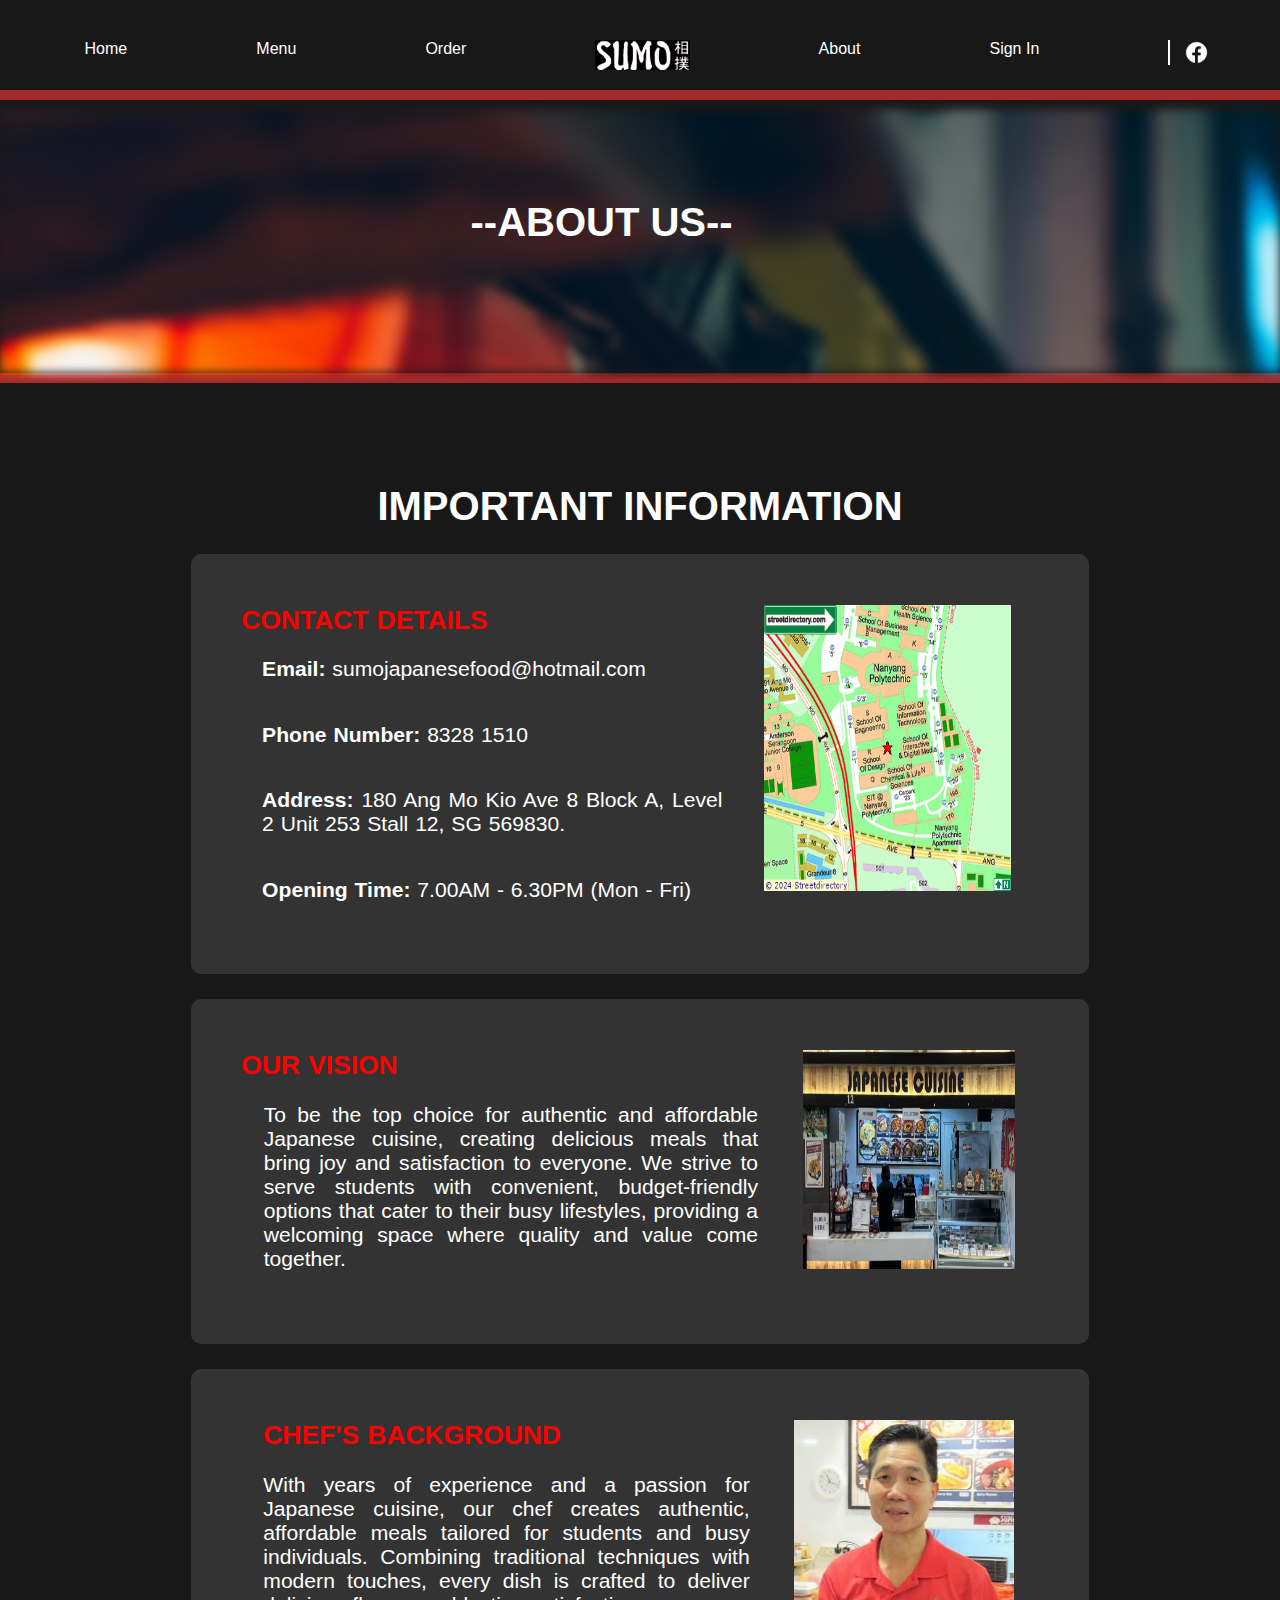
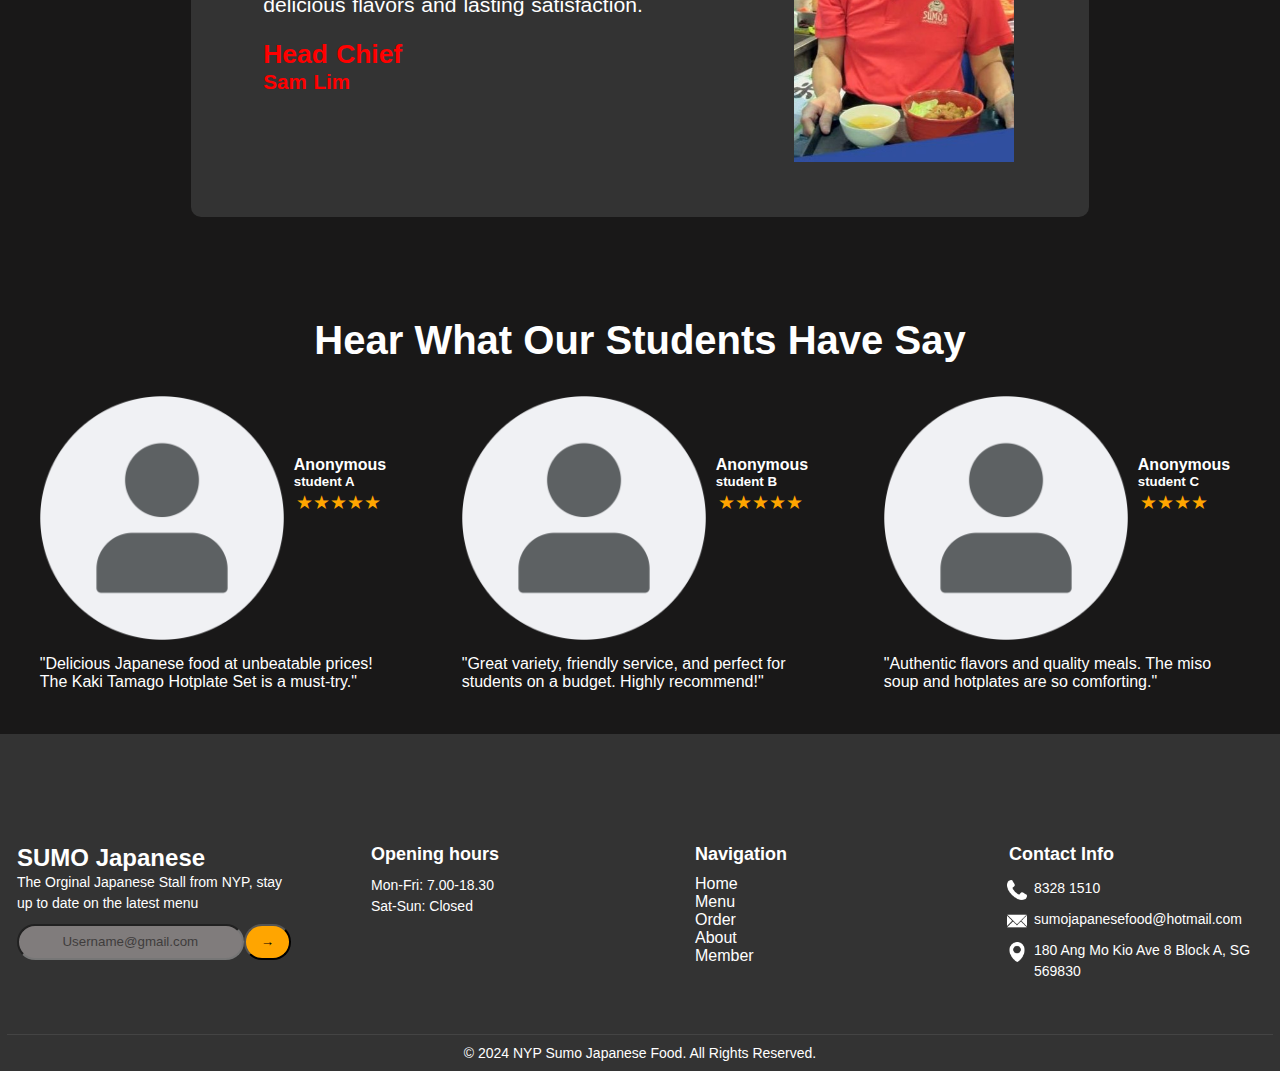
<file: about.html>
<!DOCTYPE html>
<html lang="en">
<head>
    <meta charset="UTF-8">
    <meta name="viewport" content="width=device-width, initial-scale=1.0">
    <title>SUMO Japanese Food</title>
    <link rel="stylesheet" href="CSS/styles.css">
</head>
<body>
    <main>
        <nav id="navigation">
            <ul  class="main">
                <li><a href="index.html">Home</a></li>
                <li><a href="foodmenu.html">Menu</a></li>
                <li><a href="order.html">Order</a></li>
                <li><img src="pictures/storename.png" title="store-name" alt="store-name" id="store-name"></li>
                <li><a href="about.html">About</a></li>
                <li><a href="signin.html">Sign In</a></li>
                <li><a href="https://www.facebook.com/SumoJapaneseFood/"><img src="pictures/facebook-new.png" title="facebook" alt="facebook" id="facebook"></a></li>
            </ul>
            <hr>
        </nav>
        <div id="about" >
            <header id="aboutbanner">
            <h1 class="main">--ABOUT US--</h1>
            </header>
        </div>
        <hr>
        <section id="aboutmain" >
            <h2 class="section" >IMPORTANT INFORMATION</h2>
            <div class="aboutdetails">
                <div id="contact">
                    <h2 class="aboutheading">CONTACT DETAILS</h2>
                    <p><b>Email:</b> sumojapanesefood@hotmail.com</p>
                    <p><b>Phone Number:</b> 8328 1510</p>
                    <p><b>Address:</b> 180 Ang Mo Kio Ave 8 Block A, Level 2 Unit 253 Stall 12, SG 569830.</p>
                    <p><b>Opening Time:</b> 7.00AM - 6.30PM (Mon - Fri)</p> 
                </div>
                <div id="contactimg">
                    <img src="pictures/world.png" title="map" alt="map" class="aboutimg">
                </div>
            </div>
            <div class="aboutdetails">
                <div id="vision">
                    <h2 class="aboutheading">OUR VISION</h2>
                    <p>To be the top choice for authentic and affordable Japanese cuisine, creating delicious meals that bring joy and satisfaction to everyone. We strive to serve students with convenient, budget-friendly options that cater to their busy lifestyles, providing a welcoming space where quality and value come together.</p>
                </div>
                <div>
                    <img src="pictures/picofstall.jpg" alt="picofstall" title="picofstall" class="aboutimg">
                </div>
            </div>
            <div class="aboutdetails">
                <div id="chef">
                    <h2 class="aboutheading">CHEF'S BACKGROUND</h2>
                    <p>With years of experience and a passion for Japanese cuisine, our chef creates authentic, affordable meals tailored for students and busy individuals. Combining traditional techniques with modern touches, every dish is crafted to deliver delicious flavors and lasting satisfaction.</p>

                    <h2>Head Chief</h2>
                    <h3>Sam Lim</h3>
                </div>
                <div class="otheraboutimg">
                    <img src="pictures/aboutuspic.jpg" alt="aboutuspic" title="aboutuspic" class="aboutimg" >
                </div>
            </div>
        </section>
        <section id="testimonials">
            <h2 class="section">Hear What Our Students Have Say</h2>
            <div id="rates">
                <div class="rating rating1">
                    <div class="profilesetting">
                        <img src="pictures/profilepic.png" title="profilepic" alt="profilepic" class="aboutimg">
                        <div class="ratingword">
                            <h4>Anonymous</h4>
                            <h5>student A</h5>
                            <p class="star">★★★★★</p>
                        </div>
                    </div>
                    <p>"Delicious Japanese food at unbeatable prices! The Kaki Tamago Hotplate Set is a must-try."</p>    
                </div>
                <div class="rating rating2">
                    <div class="profilesetting">
                        <img src="pictures/profilepic.png" title="profilepic" alt="profilepic" class="aboutimg" >
                        <div class="ratingword">
                            <h4>Anonymous</h4>
                            <h5>student B</h5>
                            <p class="star">★★★★★</p>
                        </div>
                    </div>
                    <p>"Great variety, friendly service, and perfect for students on a budget. Highly recommend!"</p>
                </div>
                <div class="rating rating3">
                    <div class="profilesetting">
                        <img src="pictures/profilepic.png" title="profilepic" alt="profilepic" class="aboutimg" >
                        <div class="ratingword">
                            <h4>Anonymous</h4>
                            <h5>student C</h5>
                            <p class="star">★★★★</p>
                        </div>
                    </div>
                    <p>"Authentic flavors and quality meals. The miso soup and hotplates are so comforting."</p>
                </div>
            </div>
        </section>    
        <footer>
            <div class="main">
                <div class="footercontent">
                    <div class="footersection">
                        <h2 id="footerh3">SUMO Japanese</h2>
                        <p>The Orginal Japanese Stall from NYP, stay up to date on the latest menu</p>
                        <form method="post" action="https://jkorpela.fi/cgi-bin/echo.cgi" >
                            <div id="footeremail">
                                <input name="email" type="email" required id="footerinput" placeholder="Username@gmail.com">
                                <input type="submit"  value="&rarr;" id="footerbutton">
                            </div>
                        </form>
                    </div>
                    <div class="footersection" id="openingfooter">
                        <h3 id="openingh3">Opening hours</h3>
                        <p>Mon-Fri: 7.00-18.30</p>
                        <p>Sat-Sun: Closed</p>
                    </div>
                    <div class="footersection" id="navfooter">
                        <h3>Navigation</h3>
                        <ul>
                            <li><a href="index.html">Home</a></li>
                            <li><a href="foodmenu.html">Menu</a></li>
                            <li><a href="order.html">Order</a></li>
                            <li><a href="about.html">About</a></li>
                            <li><a href="signin.html">Member</a></li>
                        </ul>
                    </div>
                    <div class="footersection" id="detailsfooter">
                        <h3>Contact Info</h3>
                        <div>
                            <img src="pictures/phone-white.png" alt="phone" title="phone">
                            <p>8328 1510</p>
                        </div>
                        <div>
                            <img src="pictures/email-envelope-white-icon.png" alt="email" title="email">
                            <p id="wordwrap">sumojapanesefood@hotmail.com</p>
                        </div>
                        <div>
                            <img src="pictures/location-pointer-white-icon.png" alt="location" title="location">
                            <p>180 Ang Mo Kio Ave 8 Block A,  SG 569830</p>
                        </div>
                    </div>
                </div>
                <div class="footerbottom">
                    <p>&copy; 2024 NYP Sumo Japanese Food. All Rights Reserved.</p>
                </div>
            </div>
        </footer>
    </main>
    <script>
        const nav = document.getElementById('navigation');
        const stickyOffset = nav.offsetTop;
        function toggleStickyNav() {
            if (window.pageYOffset >= stickyOffset) {
                nav.classList.add('sticky');
            } else {
                nav.classList.remove('sticky');
            }
        }
        window.onscroll = function() {
            toggleStickyNav();
        };
    </script>
</body>
</html>
</file>
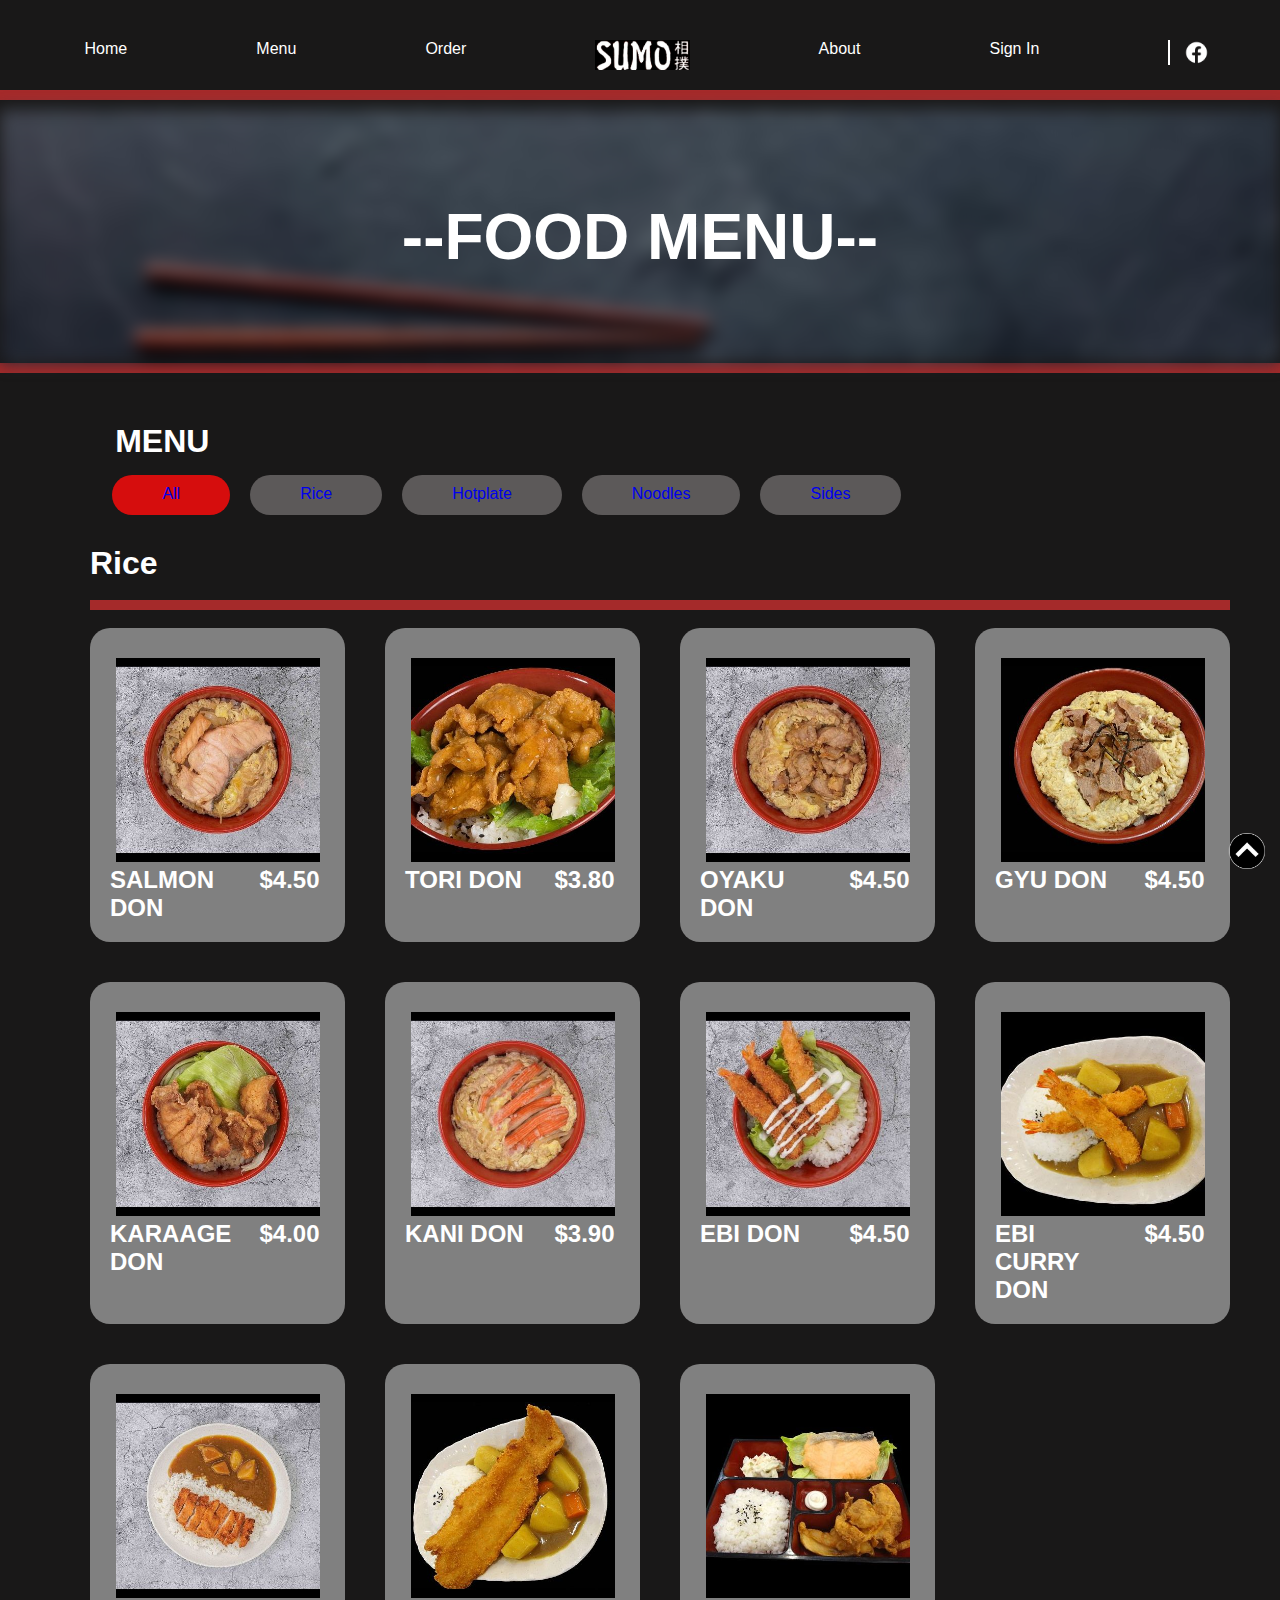
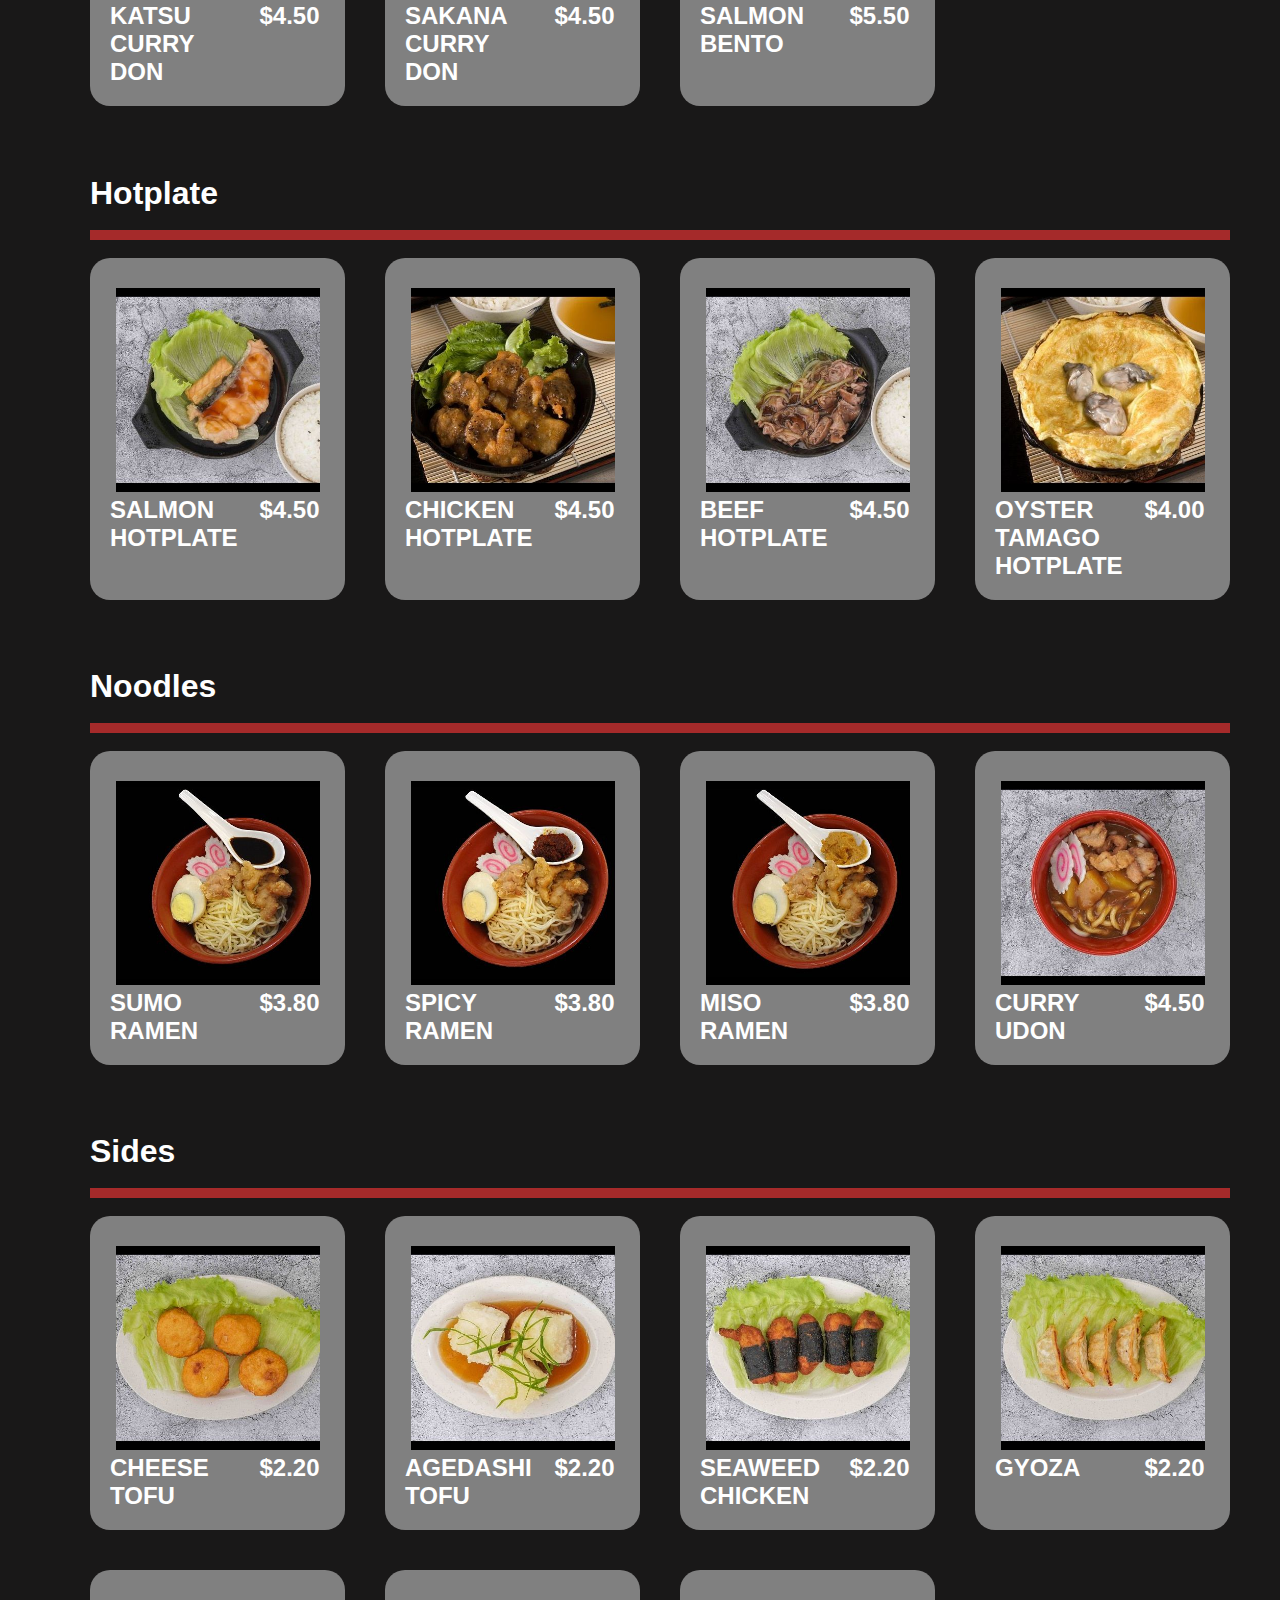
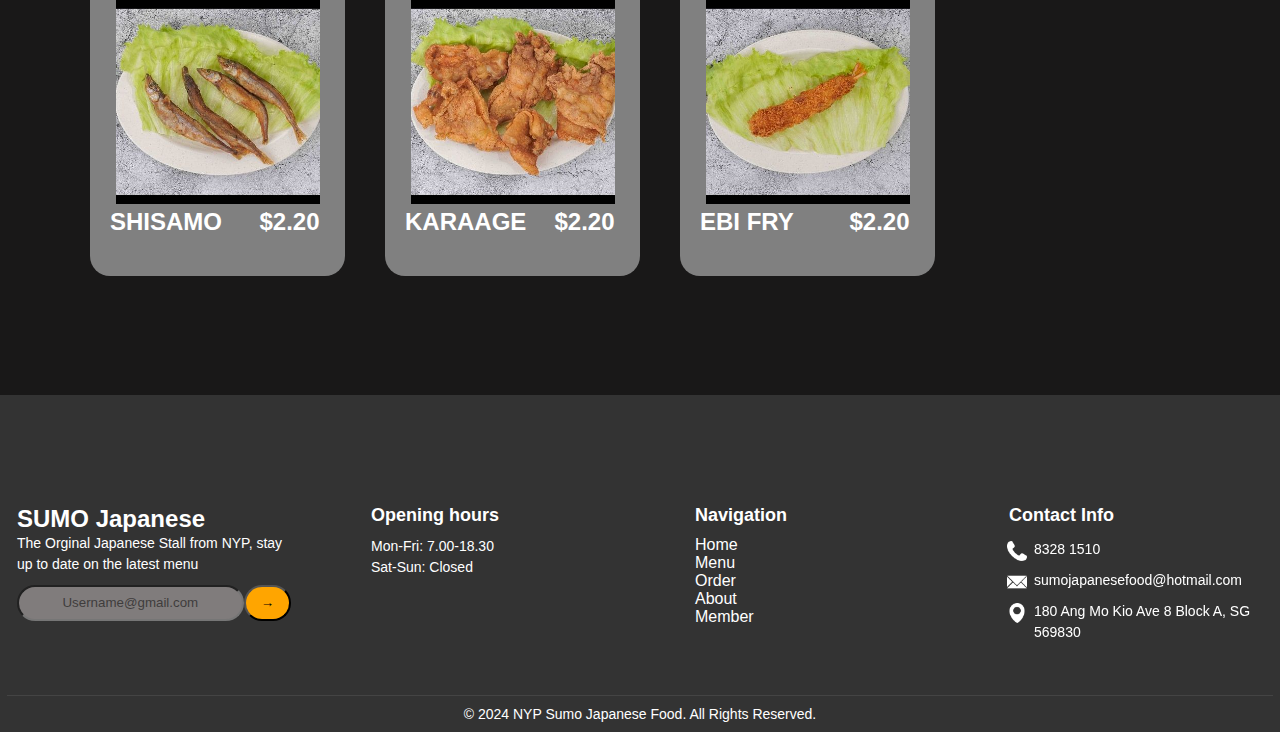
<file: foodmenu.html>
<!DOCTYPE html>
<html lang="en">
<head>
    <meta charset="UTF-8">
    <meta name="viewport" content="width=device-width, initial-scale=1.0">
    <title>SUMO Japanese Food</title>
    <link rel="stylesheet" href="CSS/styles.css">
</head>
<body>
    <main id="menu">
        <nav id="navigation">
            <ul  class="main">
                <li><a href="index.html">Home</a></li>
                <li><a href="foodmenu.html">Menu</a></li>
                <li><a href="order.html">Order</a></li>
                <li><img src="pictures/storename.png" title="store-name" alt="store-name" id="store-name"></li>
                <li><a href="about.html">About</a></li>
                <li><a href="signin.html">Sign In</a></li>
                <li><a href="https://www.facebook.com/SumoJapaneseFood/"><img src="pictures/facebook-new.png" title="facebook" alt="facebook" id="facebook"></a></li>
            </ul>
            <hr>
        </nav>
        <header id="menubanner">
            <h1 id="foodbanner">--FOOD MENU--</h1>
        </header>
        <hr>
        <h1 id="heading" class="menubar">MENU</h1>
        <nav id="foodnav" class="menubar">
            <ul>
                <li id="all"><a href="#foodnav">All</a></li>
                <li class="grey"><a href="#rice">Rice</a></li>
                <li class="grey"><a href="#hotplate">Hotplate</a></li>
                <li class="grey"><a href="#noodles">Noodles</a></li>
                <li class="grey"><a href="#sides">Sides</a></li>
            </ul>
        </nav>
        <section id="arrowup">
            <a href="#navigation"><img src="pictures/arrowup.png" alt="arrowup" title="arrowup"></a>    
        </section>
        <section id="foodmenu">
            <div id="menupic" class="main">
                <h2 id="rice">Rice</h2>
                <br>
                <hr>
                <br>    
                <div class="flex">
                    <div class="food img1" >
                        <img src="pictures/1-salmon-don.jpg" title="1-salmon-don" alt="1-salmon-don">
                        <div class="menutag">
                            <div>
                                <h2>SALMON DON</h2>
                            </div>
                            <h2>$4.50</h2>
                        </div>
                    </div>
                    <div class="food img2">
                        <img src="pictures/2-tori-terikyaki-don.jpg" title="2-tori-terikyaki-don" alt="2-tori-terikyaki-don">
                        <div class="menutag">
                            <div>
                                <h2>TORI DON</h2>
                            </div>
                            <h2>$3.80</h2>
                        </div>
                    </div>
                    <div class="food img3">
                        <img src="pictures/3-oyaku-don.jpg" title="3-oyaku-don" alt="3-oyaku-don">
                        <div class="menutag">
                            <div>
                                <h2>OYAKU DON</h2>
                            </div>
                            <h2>$4.50</h2>
                        </div>
                    </div>
                    <div class="food img4">
                        <img src="pictures/4-gyu-don.jpg" title="4-gyu-don" alt="4-gyu-don">
                        <div class="menutag">
                            <div>
                                <h2>GYU DON</h2>
                            </div>
                            <h2>$4.50</h2>
                        </div>
                    </div>
                    <div class="food img5">
                        <img src="pictures/5-karaage-don.jpg" title="5-karaage-don.jpg" alt="5-karaage-don.jpg">
                        <div class="menutag">
                            <div>
                                <h2>KARAAGE DON</h2>
                            </div>
                            <h2>$4.00</h2>
                        </div>
                    </div>
                    <div class="food img6">
                        <img src="pictures/7-kani-don.jpg" title="7-kani-don" alt="7-kani-don">
                        <div class="menutag">
                            <div>
                                <h2>KANI DON</h2>
                            </div>
                            <h2>$3.90</h2>
                        </div>
                    </div>
                    <div class="food img7">
                        <img src="pictures/8-ebi-don.jpg" title="8-ebi-don" alt="8-ebi-don">
                        <div class="menutag">
                            <div>
                                <h2>EBI DON</h2>
                            </div>
                            <h2>$4.50</h2>
                        </div>
                    </div>
                    <div class="food img8">
                        <img src="pictures/6e-ebi-curry-don.jpg" title="6e-ebi-curry-don" alt="6e-ebi-curry-don">
                        <div class="menutag">
                            <div>
                                <h2>EBI CURRY DON</h2>
                            </div>
                            <h2>$4.50</h2>
                        </div>
                    </div>
                    <div class="food img9">
                        <img src="pictures/6k-katsu-curry-don.jpg" title="6k-katsu-curry-don" alt="6k-katsu-curry-don">
                        <div class="menutag">
                            <div>
                                <h2>KATSU CURRY DON</h2>
                            </div>
                            <h2>$4.50</h2>
                        </div>
                    </div>
                    <div class="food img10">
                        <img src="pictures/6s-sakana-curry-don.jpg" title="6s-sakana-curry-don" alt="6s-sakana-curry-don">
                        <div class="menutag">
                            <div>
                                <h2>SAKANA CURRY DON</h2>
                            </div>
                            <h2>$4.50</h2>
                        </div>
                    </div>
                    <div class="food img11" id="oyster">
                        <img src="pictures/16-assorted-bento.jpg" title="16-assorted-bento" alt="16-assorted-bento">
                        <div class="menutag">
                            <div>
                                <h2> SALMON BENTO</h2>
                            </div>
                            <h2>$5.50</h2>
                        </div>
                    </div>
                </div>
                <h2 id="hotplate">Hotplate</h2>
                <br>
                <hr>
                <br> 
                <div class="flex">
                    <div class="food img13">
                        <img src="pictures/p1-black-pepper-salmon-hotplate-set.jpg" title="p1-black-pepper-salmon-hotplate-set" alt="p1-black-pepper-salmon-hotplate-set">
                        <div class="menutag">
                            <div>
                                <h2>SALMON HOTPLATE</h2>
                            </div>
                            <h2>$4.50</h2>
                        </div>
                    </div>
                    <div class="food img14">
                        <img src="pictures/p2-black-pepper-chicken-hotplate-set.jpg" title="p2-black-pepper-chicken-hotplate-set" alt="p2-black-pepper-chicken-hotplate-set">
                        <div class="menutag">
                            <div>
                                <h2>CHICKEN HOTPLATE</h2>
                            </div>
                            <h2>$4.50</h2>
                        </div>
                    </div>
                    <div class="food img15">
                        <img src="pictures/p3-black-pepper-beef-hotplate-set.jpg" title="p3-black-pepper-beef-hotplate-set" alt="p3-black-pepper-beef-hotplate-set">
                        <div class="menutag">
                            <div>
                                <h2>BEEF HOTPLATE</h2>
                            </div>
                            <h2>$4.50</h2>
                        </div>
                    </div>
                    <div class="food img16" id="curryudon">
                        <img src="pictures/p4-oyster-kaki-tamago-hotplate-set.jpg" title="p4-oyster-kaki-tamago-hotplate-set" alt="p4-oyster-kaki-tamago-hotplate-set">
                        <div class="menutag">
                            <div>
                                <h2>OYSTER TAMAGO HOTPLATE</h2>
                            </div>
                            <h2>$4.00</h2>
                        </div>
                    </div>
                </div>
                <h2 id="noodles">Noodles</h2>
                <br>
                <hr>
                <br> 
                <div class="flex">
                    <div class="food img17" >
                        <img src="pictures/sumo-ramen.jpg" title="sumo-ramen" alt="sumo-ramen">
                        <div class="menutag">
                            <div>
                                <h2>SUMO RAMEN</h2>
                            </div>
                            <h2>$3.80</h2>
                        </div>
                    </div>
                    <div class="food img18">
                        <img src="pictures/spciy-ramen.jpg" title="spciy-ramen" alt="spciy-ramen">
                        <div class="menutag">
                            <div>
                                <h2>SPICY RAMEN</h2>
                            </div>
                            <h2>$3.80</h2>
                        </div>
                    </div>
                    <div class="food img19">
                        <img src="pictures/miso-ramen.jpg" title="miso-ramen" alt="miso-ramen">
                        <div class="menutag">
                            <div>
                                <h2>MISO RAMEN</h2>
                            </div>
                            <h2>$3.80</h2>
                        </div>
                    </div>
                    <div class="food img20">
                        <img src="pictures/u2-curry-chicken-udon.jpg" title="u2-curry-chicken-udon" alt="u2-curry-chicken-udon">
                        <div class="menutag">
                            <div>
                                <h2 id="tofu">CURRY UDON</h2>
                            </div>
                            <h2>$4.50</h2>
                        </div>
                    </div>
                </div>
                <h2 id="sides">Sides</h2>
                <br>
                <hr>
                <br> 
                <div class="flex">
                    <div class="food img21" >
                        <img src="pictures/a1-cheese-tofu-4-pcs.jpg" title="a1-cheese-tofu-4-pcs" alt="a1-cheese-tofu-4-pcs">
                        <div class="menutag">
                            <div>
                                <h2>CHEESE TOFU</h2>
                            </div>
                            <h2>$2.20</h2>
                        </div>
                    </div>
                    <div class="food img22">
                        <img src="pictures/a3-agedashi-tofu.jpg" title="a3-agedashi-tofu" alt="a3-agedashi-tofu">
                        <div class="menutag">
                            <div>
                                <h2>AGEDASHI TOFU</h2>
                            </div>
                            <h2>$2.20</h2>
                        </div>
                    </div>
                    <div class="food img23">
                        <img src="pictures/a4-seaweed-chicken-5-pcs.jpg" title="a4-seaweed-chicken-5-pcs" alt="a4-seaweed-chicken-5-pcs">
                        <div class="menutag">
                            <div>
                                <h2>SEAWEED CHICKEN</h2>
                            </div>
                            <h2>$2.20</h2>
                        </div>
                    </div>
                    <div class="food img24">
                        <img src="pictures/a5-gyoza-5-pcs.jpg" title="a5-gyoza-5-pcs" alt="a5-gyoza-5-pcs">
                        <div class="menutag">
                            <div>
                                <h2>GYOZA</h2>
                            </div>
                            <h2>$2.20</h2>
                        </div>
                    </div>
                    <div class="food img25">
                        <img src="pictures/a6-shisamo.jpg" title="a6-shisamo" alt="a6-shisamo">
                        <div class="menutag">
                            <div>
                                <h2>SHISAMO</h2>
                            </div>
                            <h2>$2.20</h2>
                        </div>
                    </div>
                    <div class="food img26">
                        <img src="pictures/a7-karaage.jpg" title="KARAAGE" alt="KARAAGE">
                        <div class="menutag">
                            <div>
                                <h2>KARAAGE</h2>
                            </div>
                            <h2>$2.20</h2>
                        </div>
                    </div>
                    <div class="food img27">
                        <img src="pictures/a8-ebi-fry-1-pc.jpg" title="a8-ebi-fry-1-pc" alt="a8-ebi-fry-1-pc">
                        <div class="sidetag">
                            <div>
                                <h2>EBI FRY</h2>
                            </div>
                            <h2>$2.20</h2>
                        </div>
                    </div>
                </div>
            </div>
        </section>    
        <footer>
            <div class="main">
                <div class="footercontent">
                    <div class="footersection">
                        <h2 id="footerh3">SUMO Japanese</h2>
                        <p>The Orginal Japanese Stall from NYP, stay up to date on the latest menu</p>
                        <form method="post" action="https://jkorpela.fi/cgi-bin/echo.cgi" >
                            <div id="footeremail">
                                <input name="email" type="email" required id="footerinput" placeholder="Username@gmail.com">
                                <input type="submit"  value="&rarr;" id="footerbutton">
                            </div>
                        </form>
                    </div>
                    <div class="footersection" id="openingfooter">
                        <h3 id="openingh3">Opening hours</h3>
                        <p>Mon-Fri: 7.00-18.30</p>
                        <p>Sat-Sun: Closed</p>
                    </div>
                    <div class="footersection" id="navfooter">
                        <h3>Navigation</h3>
                        <ul>
                            <li><a href="index.html">Home</a></li>
                            <li><a href="foodmenu.html">Menu</a></li>
                            <li><a href="order.html">Order</a></li>
                            <li><a href="about.html">About</a></li>
                            <li><a href="signin.html">Member</a></li>
                        </ul>
                    </div>
                    <div class="footersection" id="detailsfooter">
                        <h3>Contact Info</h3>
                        <div>
                            <img src="pictures/phone-white.png" alt="phone" title="phone">
                            <p>8328 1510</p>
                        </div>
                        <div>
                            <img src="pictures/email-envelope-white-icon.png" alt="email" title="email">
                            <p id="wordwrap">sumojapanesefood@hotmail.com</p>
                        </div>
                        <div>
                            <img src="pictures/location-pointer-white-icon.png" alt="location" title="location">
                            <p>180 Ang Mo Kio Ave 8 Block A,  SG 569830</p>
                        </div>
                    </div>
                </div>
                <div class="footerbottom">
                    <p>&copy; 2024 NYP Sumo Japanese Food. All Rights Reserved.</p>
                </div>
            </div>
        </footer>
    </main>
    <script>
        document.addEventListener("DOMContentLoaded", function () {
            const nav = document.getElementById('navigation');
            const foodNav = document.getElementById('foodnav');
            const stickyOffset = nav.offsetTop;
            const foodNavOffset = foodNav.offsetTop;

            function toggleStickyNav() {
                const stopStickyOffset = foodNavOffset - nav.offsetHeight;

                if (window.pageYOffset >= stickyOffset && window.pageYOffset < stopStickyOffset) {
                    nav.classList.add('sticky');
                    foodNav.classList.remove('sticky');
                } else if (window.pageYOffset >= stopStickyOffset) {
                    nav.classList.remove('sticky');
                    foodNav.classList.add('sticky');
                } else {
                    nav.classList.remove('sticky');
                    foodNav.classList.remove('sticky');
                }
            }

            window.onscroll = function () {
                toggleStickyNav();
            };
        });
    </script>
</body>
</html>
</file>
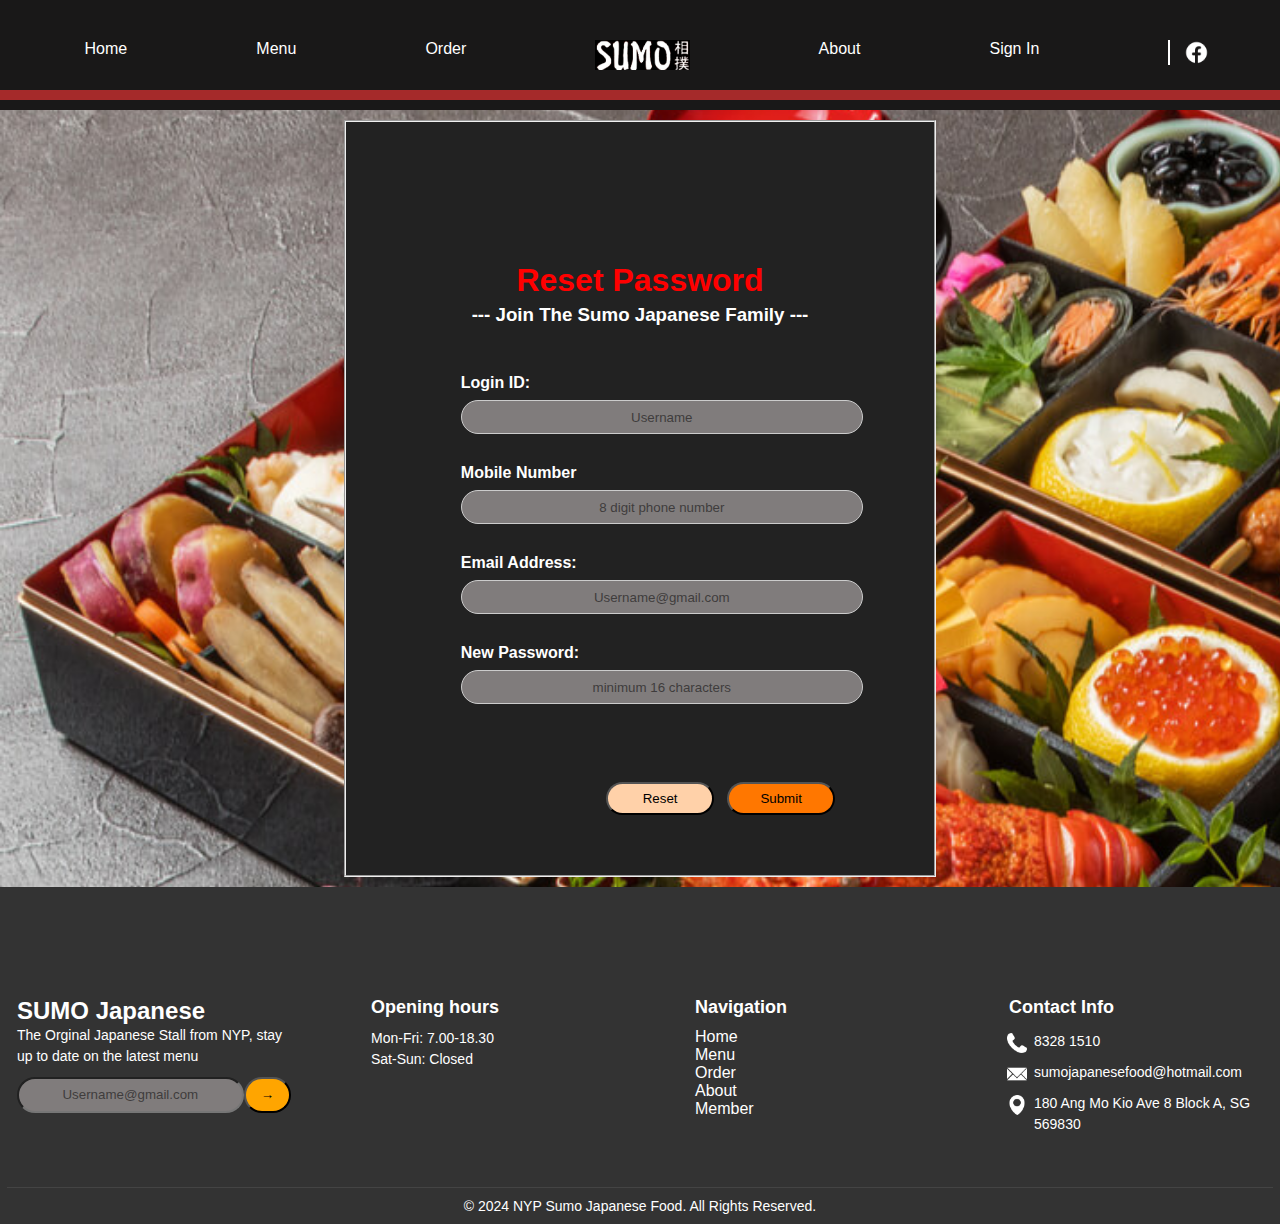
<file: forget.html>
<!DOCTYPE html>
<html lang="en">
<head>
    <meta charset="UTF-8">
    <meta name="viewport" content="width=device-width, initial-scale=1.0">
    <title>SUMO Japanese Food</title>
    <link rel="stylesheet" href="CSS/styles.css">
</head>
<body>
    <main id="member" >
        <nav id="navigation">
            <ul  class="main">
                <li><a href="index.html">Home</a></li>
                <li><a href="foodmenu.html">Menu</a></li>
                <li><a href="order.html">Order</a></li>
                <li><img src="pictures/storename.png" title="store-name" alt="store-name" id="store-name"></li>
                <li><a href="about.html">About</a></li>
                <li><a href="signin.html">Sign In</a></li>
                <li><a href="https://www.facebook.com/SumoJapaneseFood/"><img src="pictures/facebook-new.png" title="facebook" alt="facebook" id="facebook"></a></li>
            </ul>
            <hr>
        </nav>
        <fieldset class="main" id="fieldset">
            <h1>Reset Password</h1>
            <h3 class="h3">--- Join The Sumo Japanese Family ---</h3><br>
            <form method="post" action="https://jkorpela.fi/cgi-bin/echo.cgi" >
                <div>
                    <label>Login ID:</label>
                    <input name="username" type="text" required class="input" placeholder="Username" >
                </div>
                <div>
                    <label>Mobile Number</label>
                    <input name="mobile number" type="tel" pattern="[0-9]{8}" placeholder="8 digit phone number" class="input" required>
                </div>
                <div>
                    <label>Email Address:</label>
                    <input name="email" type="email" required class="input" placeholder="Username@gmail.com" >
                </div>
                <div>
                    <label>New Password:</label>
                    <input name="password" type="password" minlength="16" required class="input" placeholder="minimum 16 characters" >
                </div>
                <br>
                <div id="button">
                    <input type="submit" value="Submit" class="button1">
                    <input type="reset" value="Reset" class="button2">
                </div> 
            </form>
        </fieldset>    
        <footer>
            <div class="main">
                <div class="footercontent">
                    <div class="footersection">
                        <h2 id="footerh3">SUMO Japanese</h2>
                        <p>The Orginal Japanese Stall from NYP, stay up to date on the latest menu</p>
                        <form method="post" action="https://jkorpela.fi/cgi-bin/echo.cgi" >
                            <div id="footeremail">
                                <input name="email" type="email" required id="footerinput" placeholder="Username@gmail.com">
                                <input type="submit"  value="&rarr;" id="footerbutton">
                            </div>
                        </form>
                    </div>
                    <div class="footersection" id="openingfooter">
                        <h3 id="openingh3">Opening hours</h3>
                        <p>Mon-Fri: 7.00-18.30</p>
                        <p>Sat-Sun: Closed</p>
                    </div>
                    <div class="footersection" id="navfooter">
                        <h3>Navigation</h3>
                        <ul>
                            <li><a href="index.html">Home</a></li>
                            <li><a href="foodmenu.html">Menu</a></li>
                            <li><a href="order.html">Order</a></li>
                            <li><a href="about.html">About</a></li>
                            <li><a href="signin.html">Member</a></li>
                        </ul>
                    </div>
                    <div class="footersection" id="detailsfooter">
                        <h3>Contact Info</h3>
                        <div>
                            <img src="pictures/phone-white.png" alt="phone" title="phone">
                            <p>8328 1510</p>
                        </div>
                        <div>
                            <img src="pictures/email-envelope-white-icon.png" alt="email" title="email">
                            <p id="wordwrap">sumojapanesefood@hotmail.com</p>
                        </div>
                        <div>
                            <img src="pictures/location-pointer-white-icon.png" alt="location" title="location">
                            <p>180 Ang Mo Kio Ave 8 Block A,  SG 569830</p>
                        </div>
                    </div>
                </div>
                <div class="footerbottom">
                    <p>&copy; 2024 NYP Sumo Japanese Food. All Rights Reserved.</p>
                </div>
            </div>
        </footer>
    </main>
    <script>
        const nav = document.getElementById('navigation');
        const stickyOffset = nav.offsetTop;
        function toggleStickyNav() {
            if (window.pageYOffset >= stickyOffset) {
                nav.classList.add('sticky');
            } else {
                nav.classList.remove('sticky');
            }
        }
        window.onscroll = function() {
            toggleStickyNav();
        };
    </script>
</body>
</html>
</file>
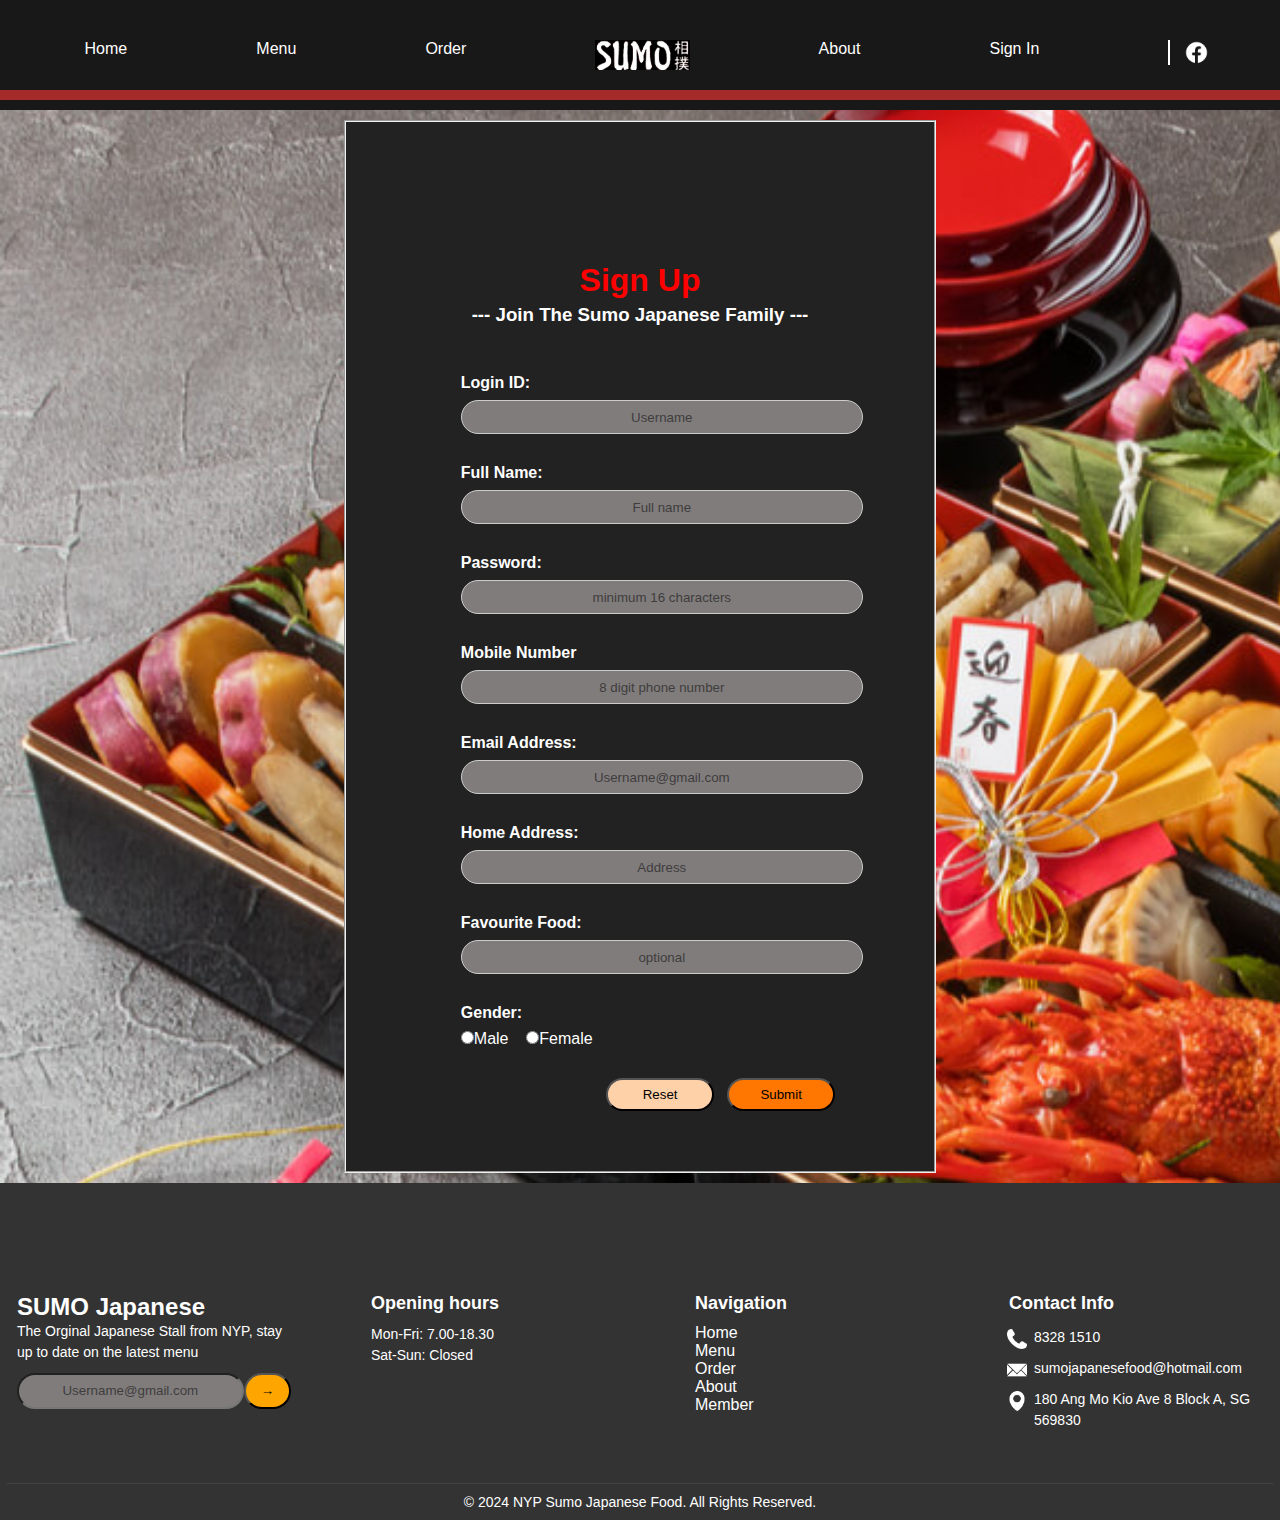
<file: member.html>
<!DOCTYPE html>
<html lang="en">
<head>
    <meta charset="UTF-8">
    <meta name="viewport" content="width=device-width, initial-scale=1.0">
    <title>SUMO Japanese Food</title>
    <link rel="stylesheet" href="CSS/styles.css">
</head>
<body>
    <main id="member" >
        <nav id="navigation">
            <ul  class="main">
                <li><a href="index.html">Home</a></li>
                <li><a href="foodmenu.html">Menu</a></li>
                <li><a href="order.html">Order</a></li>
                <li><img src="pictures/storename.png" title="store-name" alt="store-name" id="store-name"></li>
                <li><a href="about.html">About</a></li>
                <li><a href="signin.html">Sign In</a></li>
                <li><a href="https://www.facebook.com/SumoJapaneseFood/"><img src="pictures/facebook-new.png" title="facebook" alt="facebook" id="facebook"></a></li>
            </ul>
            <hr>
        </nav>
        <fieldset class="main" id="fieldset">
            <h1>Sign Up</h1>
            <h3 class="h3">--- Join The Sumo Japanese Family ---</h3><br>
            <form method="post" action="https://jkorpela.fi/cgi-bin/echo.cgi" >
                <div>
                    <label>Login ID:</label>
                    <input name="username" type="text" required class="input" placeholder="Username">
                </div>
                <div>
                    <label>Full Name:</label>
                    <input name="full name" type="text" required class="input" pattern="[a-zA-Z]{1,50}" placeholder="Full name">
                </div>
                <div>
                    <label>Password:</label>
                    <input name="password" type="password" minlength="16" required class="input" placeholder="minimum 16 characters">
                </div>
                <div>
                    <label>Mobile Number</label>
                    <input name="mobile number" type="tel" pattern="[0-9]{8}" placeholder="8 digit phone number" class="input" required>
                </div>
            
                <div>
                    <label>Email Address:</label>
                    <input name="email" type="email" required class="input" placeholder="Username@gmail.com">
                </div>
                <div>
                    <label>Home Address:</label>
                    <input name="home" type="text" required class="input" placeholder="Address">
                </div>
                <div>
                    <label>Favourite Food:</label>
                    <input name="favfood" type="text" class="input" placeholder="optional">
                </div>
                <div>
                    <label>Gender:</label>
                    <input name="gender" type="radio" value="M" required>Male &nbsp;&nbsp;
                    <input name="gender" type="radio" value="F" required>Female
                </div>
                <div id="button">
                    <input type="submit" value="Submit" class="button1">
                    <input type="reset" value="Reset" class="button2">
     
                </div>
            </form>
        </fieldset>    
        <footer>
            <div class="main">
                <div class="footercontent">
                    <div class="footersection">
                        <h2 id="footerh3">SUMO Japanese</h2>
                        <p>The Orginal Japanese Stall from NYP, stay up to date on the latest menu</p>
                        <form method="post" action="https://jkorpela.fi/cgi-bin/echo.cgi" >
                            <div id="footeremail">
                                <input name="email" type="email" required id="footerinput" placeholder="Username@gmail.com">
                                <input type="submit"  value="&rarr;" id="footerbutton">
                            </div>
                        </form>
                    </div>
                    <div class="footersection" id="openingfooter">
                        <h3 id="openingh3">Opening hours</h3>
                        <p>Mon-Fri: 7.00-18.30</p>
                        <p>Sat-Sun: Closed</p>
                    </div>
                    <div class="footersection" id="navfooter">
                        <h3>Navigation</h3>
                        <ul>
                            <li><a href="index.html">Home</a></li>
                            <li><a href="foodmenu.html">Menu</a></li>
                            <li><a href="order.html">Order</a></li>
                            <li><a href="about.html">About</a></li>
                            <li><a href="signin.html">Member</a></li>
                        </ul>
                    </div>
                    <div class="footersection" id="detailsfooter">
                        <h3>Contact Info</h3>
                        <div>
                            <img src="pictures/phone-white.png" alt="phone" title="phone">
                            <p>8328 1510</p>
                        </div>
                        <div>
                            <img src="pictures/email-envelope-white-icon.png" alt="email" title="email">
                            <p id="wordwrap">sumojapanesefood@hotmail.com</p>
                        </div>
                        <div>
                            <img src="pictures/location-pointer-white-icon.png" alt="location" title="location">
                            <p>180 Ang Mo Kio Ave 8 Block A,  SG 569830</p>
                        </div>
                    </div>
                </div>
                <div class="footerbottom">
                    <p>&copy; 2024 NYP Sumo Japanese Food. All Rights Reserved.</p>
                </div>
            </div>
        </footer>
    </main>
    <script>
        const nav = document.getElementById('navigation');
        const stickyOffset = nav.offsetTop;
        function toggleStickyNav() {
            if (window.pageYOffset >= stickyOffset) {
                nav.classList.add('sticky');
            } else {
                nav.classList.remove('sticky');
            }
        }
        window.onscroll = function() {
            toggleStickyNav();
        };
    </script>
</body>
</html>
</file>
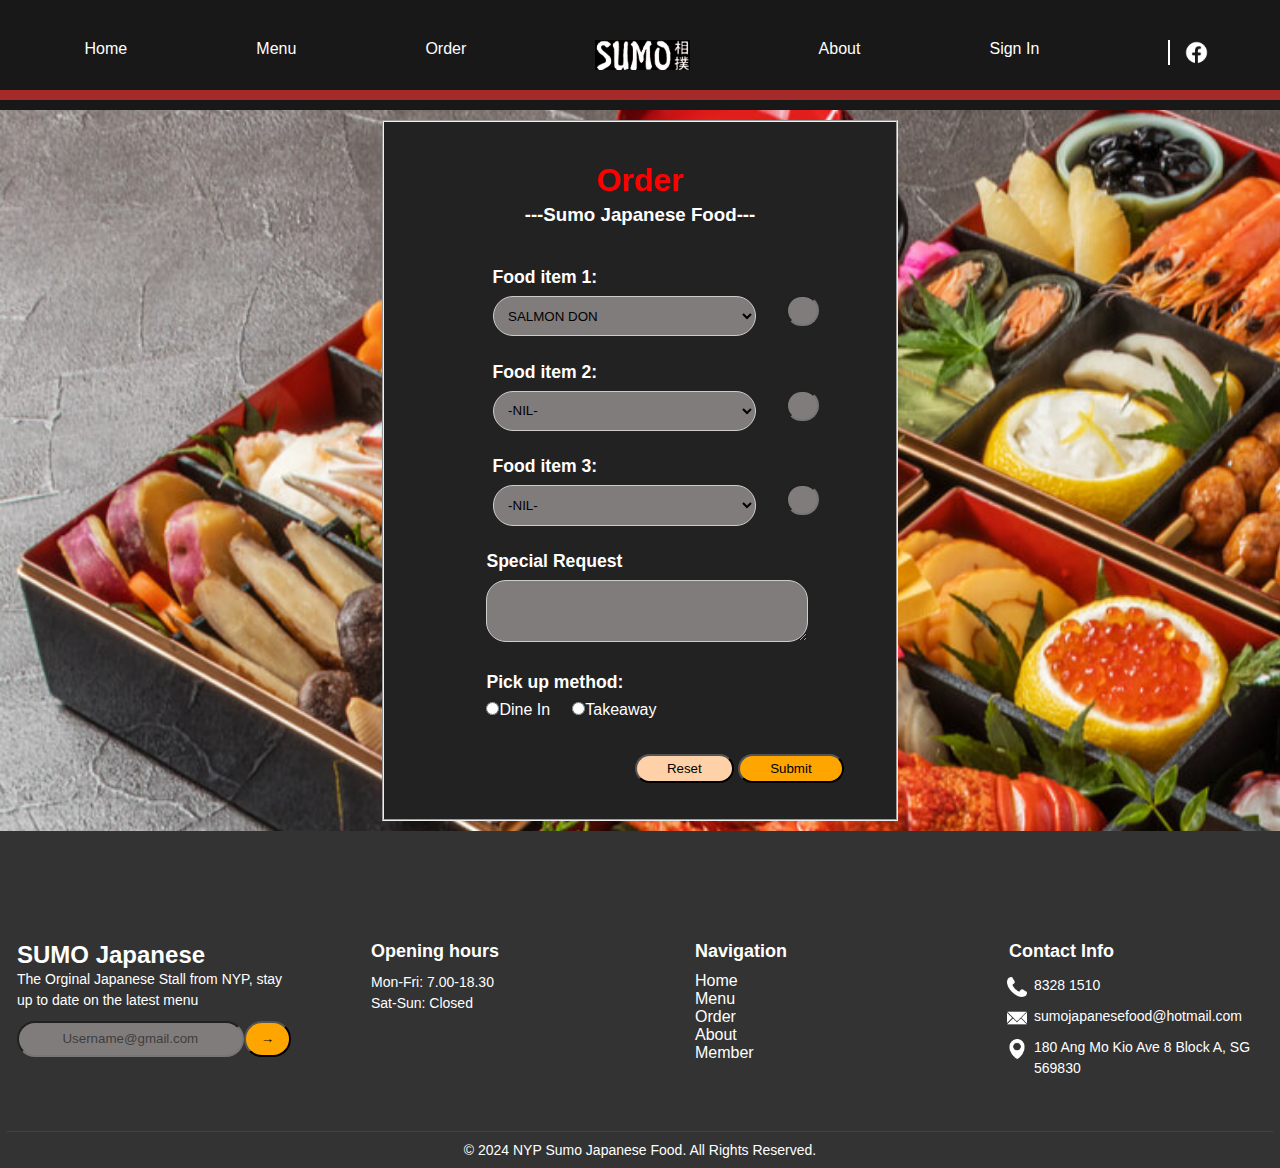
<file: order.html>
<!DOCTYPE html>
<html lang="en">
<head>
    <meta charset="UTF-8">
    <title>SUMO Japanese Food</title>
    <meta name="viewport" content="width=device-width, initial-scale=1.0">
    <link rel="stylesheet" href="CSS/styles.css">
</head>
<body>
    <main id="order">
        <nav id="navigation">
            <ul  class="main">
                <li><a href="index.html">Home</a></li>
                <li><a href="foodmenu.html">Menu</a></li>
                <li><a href="order.html">Order</a></li>
                <li><img src="pictures/storename.png" title="store-name" alt="store-name" id="store-name"></li>
                <li><a href="about.html">About</a></li>
                <li><a href="signin.html">Sign In</a></li>
                <li><a href="https://www.facebook.com/SumoJapaneseFood/"><img src="pictures/facebook-new.png" title="facebook" alt="facebook" id="facebook"></a></li>
            </ul>
            <hr>
        </nav>
        <div class="content-container">
            <fieldset class="ordermain" id="orderform">
                <h1>Order</h1>
                <h3 class="h3">---Sumo Japanese Food---</h3><br><br>
                <form method="post" action="https://jkorpela.fi/cgi-bin/echo.cgi" class="center">
                    <div id="selection">
                        <div class="orderflex">
                            <div>
                                <label class="labelorder">Food item 1:</label>
                                <select name="food item" class="inputorder">
                                    <option >SALMON DON</option>
                                    <option>TORI DON</option>
                                    <option>OYAKU DON</option>
                                    <option>GYU DON</option>
                                    <option>KARAAGE DON</option>
                                    <option>KANI DON</option>
                                    <option>EBI DON</option>
                                    <option>EBI CURRY DON</option>
                                    <option>KATSU CURRY DON</option>
                                    <option>SAKANA CURRY DON</option>
                                    <option>SALMON BENTO</option>
                                    <option>SALMON HOTPLATE</option>
                                    <option>CHICKEN HOTPLATE</option>
                                    <option>BEEF HOTPLATE</option>
                                    <option>OYSTER TAMAGO HOTPLATE</option>
                                    <option>SUMO RAMEN</option>
                                    <option>SPICY RAMEN</option>
                                    <option>MISO RAMEN</option>
                                    <option>CURRY UDON</option>
                                    <option>CHEESE TOFU</option>
                                    <option>AGEDASHI TOFU</option>
                                    <option>SEAWEED CHICKEN</option>
                                    <option>GYOZA</option>
                                    <option>SHISAMO</option>
                                    <option>KARAAGE</option>
                                    <option>EBI FRY</option>
                                </select>
                            </div>
                            <div class="flexquan">
                                <input name="Quantity" type="number" class="quantity" min="1" required>
                            </div>
                        </div>
                        <div class="orderflex">
                            <div>
                                <label class="labelorder">Food item 2:</label>
                                <select name="food item" class="inputorder">
                                    <option>-NIL-</option>
                                    <option >SALMON DON</option>
                                    <option>TORI DON</option>
                                    <option>OYAKU DON</option>
                                    <option>GYU DON</option>
                                    <option>KARAAGE DON</option>
                                    <option>KANI DON</option>
                                    <option>EBI DON</option>
                                    <option>EBI CURRY DON</option>
                                    <option>KATSU CURRY DON</option>
                                    <option>SAKANA CURRY DON</option>
                                    <option>SALMON BENTO</option>
                                    <option>SALMON HOTPLATE</option>
                                    <option>CHICKEN HOTPLATE</option>
                                    <option>BEEF HOTPLATE</option>
                                    <option>OYSTER TAMAGO HOTPLATE</option>
                                    <option>SUMO RAMEN</option>
                                    <option>SPICY RAMEN</option>
                                    <option>MISO RAMEN</option>
                                    <option>CURRY UDON</option>
                                    <option>CHEESE TOFU</option>
                                    <option>AGEDASHI TOFU</option>
                                    <option>SEAWEED CHICKEN</option>
                                    <option>GYOZA</option>
                                    <option>SHISAMO</option>
                                    <option>KARAAGE</option>
                                    <option>EBI FRY</option>
                                </select>
                            </div>
                            <div class="flexquan">
                                <input name="Quantity" type="number" class="quantity" min="0">
                            </div>
                        </div>
                        <div class="orderflex">
                            <div>
                                <label class="labelorder">Food item 3:</label>
                                <select name="food item" class="inputorder">
                                    <option>-NIL-</option>
                                    <option >SALMON DON</option>
                                    <option>TORI DON</option>
                                    <option>OYAKU DON</option>
                                    <option>GYU DON</option>
                                    <option>KARAAGE DON</option>
                                    <option>KANI DON</option>
                                    <option>EBI DON</option>
                                    <option>EBI CURRY DON</option>
                                    <option>KATSU CURRY DON</option>
                                    <option>SAKANA CURRY DON</option>
                                    <option>SALMON BENTO</option>
                                    <option>SALMON HOTPLATE</option>
                                    <option>CHICKEN HOTPLATE</option>
                                    <option>BEEF HOTPLATE</option>
                                    <option>OYSTER TAMAGO HOTPLATE</option>
                                    <option>SUMO RAMEN</option>
                                    <option>SPICY RAMEN</option>
                                    <option>MISO RAMEN</option>
                                    <option>CURRY UDON</option>
                                    <option>CHEESE TOFU</option>
                                    <option>AGEDASHI TOFU</option>
                                    <option>SEAWEED CHICKEN</option>
                                    <option>GYOZA</option>
                                    <option>SHISAMO</option>
                                    <option>KARAAGE</option>
                                    <option>EBI FRY</option>
                                </select>
                            </div>
                            <div class="flexquan">
                                <input name="Quantity" type="number" class="quantity" min="0">
                            </div>
                        </div>
                        <div class="marginleft">
                            <label class="labelorder">Special Request</label>
                            <textarea name="Special request" rows="4" cols="30" class="comments" ></textarea>
                        </div>
                        <div id="radio" class="marginleft">
                            <label class="labelorder">Pick up method:</label>
                            <div id="radiooption">
                                <input name="pickup" type="radio" value="dine in" required>Dine In &nbsp; &nbsp;
                                <input name="pickup" type="radio" value="takeaway">Takeaway &nbsp; &nbsp;
                            </div>
                        </div>
                    </div>
                    <div id="orderbutton">
                        <input type="reset" value="Reset" id="button2" class="button">
                        <input type="submit" value="Submit" id="button1" class="button">
                    </div>
                </form>
            </fieldset>   
        </div> 
        <footer>
            <div class="main">
                <div class="footercontent">
                    <div class="footersection">
                        <h2 id="footerh3">SUMO Japanese</h2>
                        <p>The Orginal Japanese Stall from NYP, stay up to date on the latest menu</p>
                        <form method="post" action="https://jkorpela.fi/cgi-bin/echo.cgi" >
                            <div id="footeremail">
                                <input name="email" type="email" required id="footerinput" placeholder="Username@gmail.com">
                                <input type="submit"  value="&rarr;" id="footerbutton">
                            </div>
                        </form>
                    </div>
                    <div class="footersection" id="openingfooter">
                        <h3 id="openingh3">Opening hours</h3>
                        <p>Mon-Fri: 7.00-18.30</p>
                        <p>Sat-Sun: Closed</p>
                    </div>
                    <div class="footersection" id="navfooter">
                        <h3>Navigation</h3>
                        <ul>
                            <li><a href="index.html">Home</a></li>
                            <li><a href="foodmenu.html">Menu</a></li>
                            <li><a href="order.html">Order</a></li>
                            <li><a href="about.html">About</a></li>
                            <li><a href="signin.html">Member</a></li>
                        </ul>
                    </div>
                    <div class="footersection" id="detailsfooter">
                        <h3>Contact Info</h3>
                        <div>
                            <img src="pictures/phone-white.png" alt="phone" title="phone">
                            <p>8328 1510</p>
                        </div>
                        <div>
                            <img src="pictures/email-envelope-white-icon.png" alt="email" title="email">
                            <p id="wordwrap">sumojapanesefood@hotmail.com</p>
                        </div>
                        <div>
                            <img src="pictures/location-pointer-white-icon.png" alt="location" title="location">
                            <p>180 Ang Mo Kio Ave 8 Block A,  SG 569830</p>
                        </div>
                    </div>
                </div>
                <div class="footerbottom">
                    <p>&copy; 2024 NYP Sumo Japanese Food. All Rights Reserved.</p>
                </div>
            </div>
        </footer>
    </main>
</body>
</html>
</file>
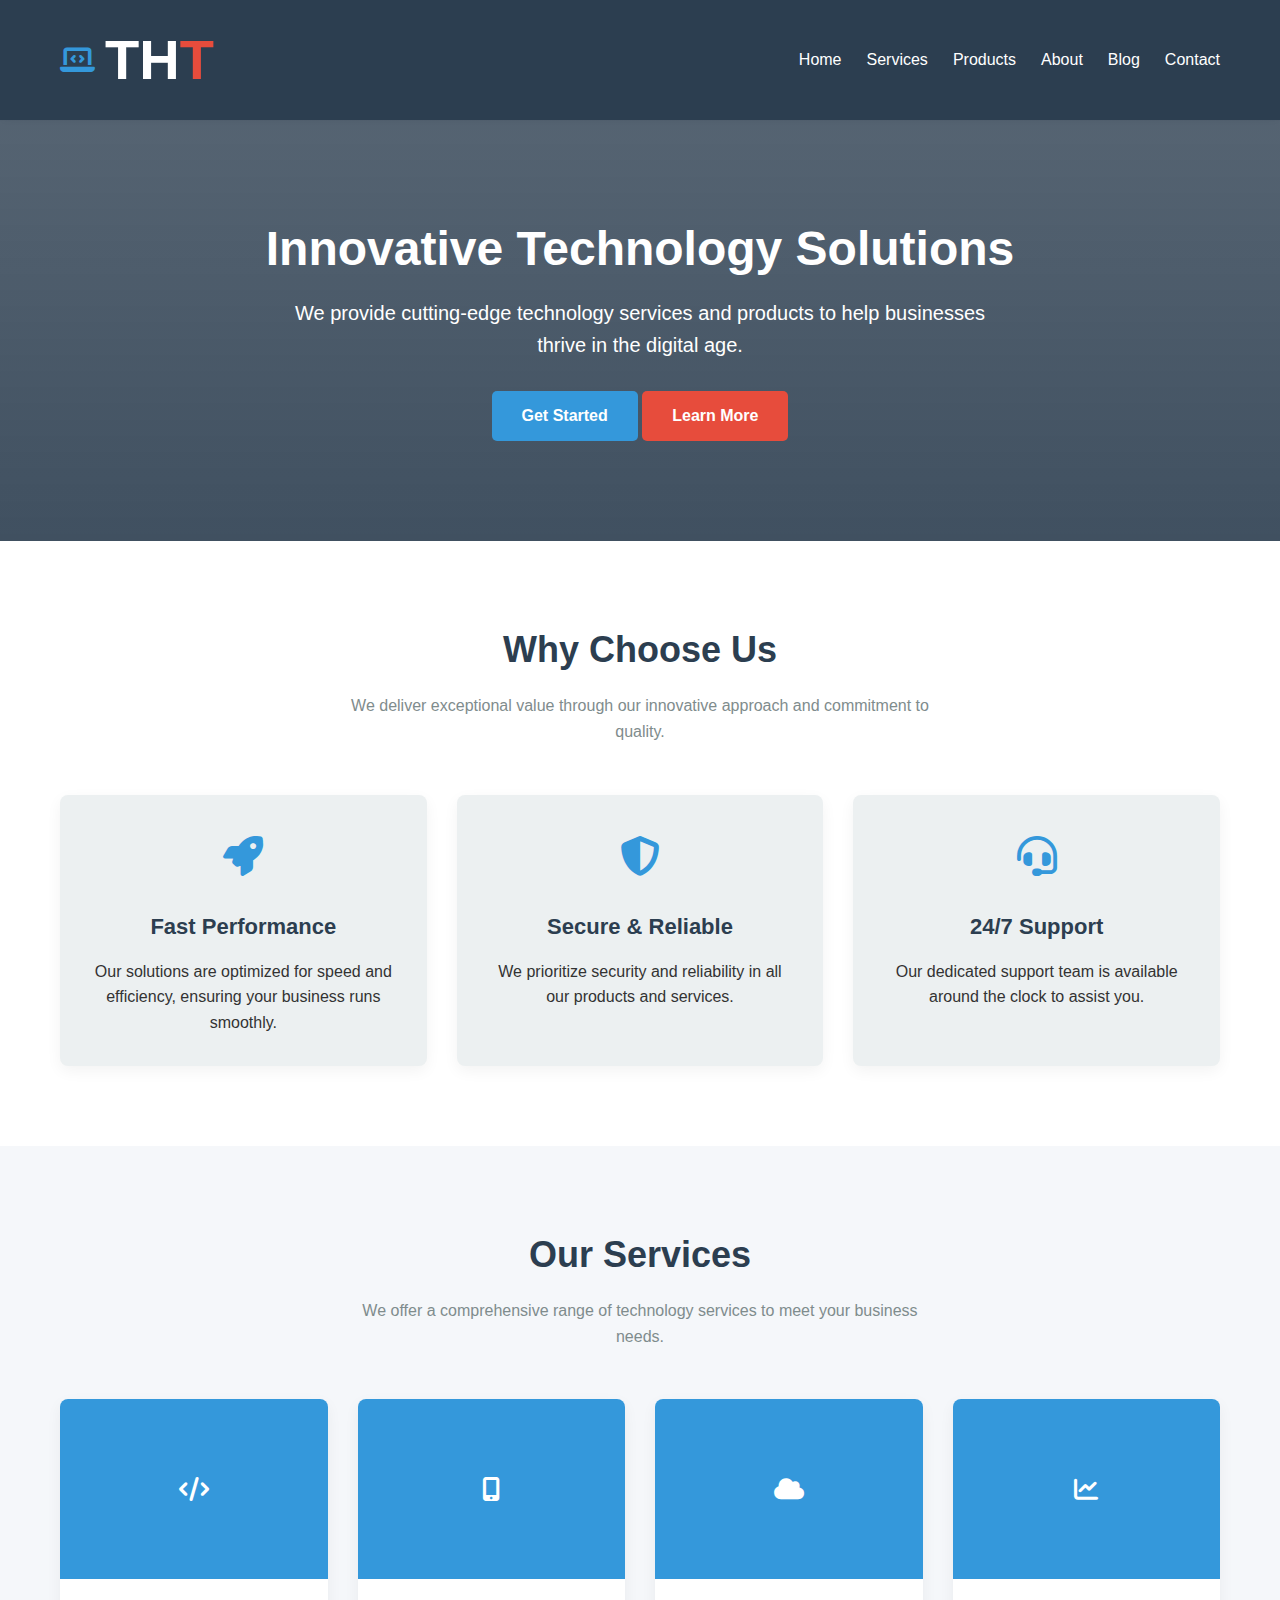
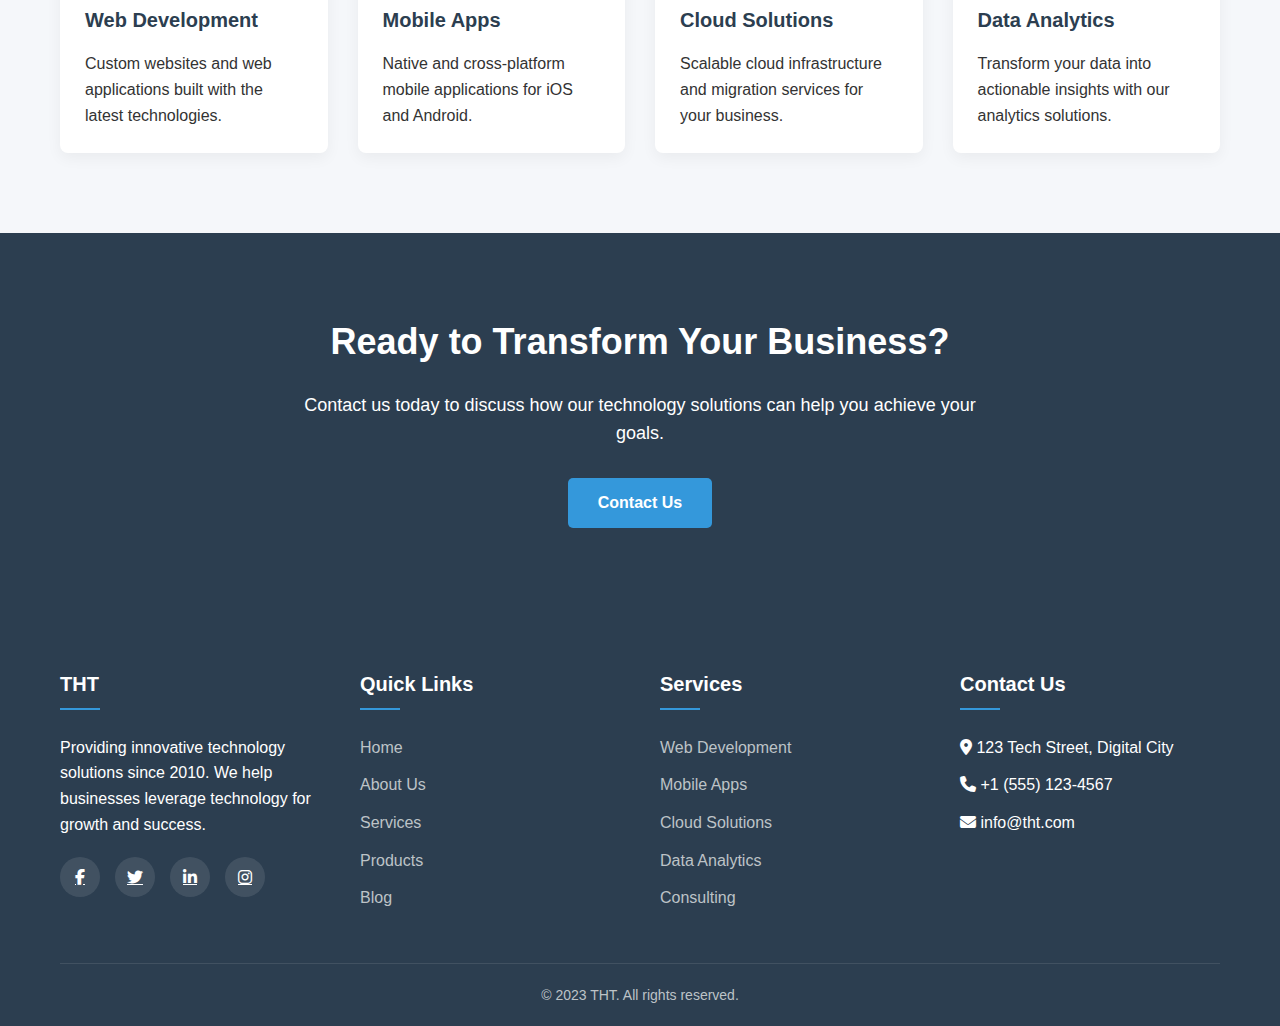
<file: Portfolio.html>
<!DOCTYPE html>
<html lang="en">
<head>
    <meta charset="UTF-8">
    <meta name="viewport" content="width=device-width, initial-scale=1.0">
    <title>THT - Technology Hub & Trends</title>
    <link rel="stylesheet" href="https://cdnjs.cloudflare.com/ajax/libs/font-awesome/6.4.0/css/all.min.css">
    <style>
        * {
            margin: 0;
            padding: 0;
            box-sizing: border-box;
            font-family: 'Segoe UI', Tahoma, Geneva, Verdana, sans-serif;
        }
        
        :root {
            --primary: #2c3e50;
            --secondary: #3498db;
            --accent: #e74c3c;
            --light: #ecf0f1;
            --dark: #2c3e50;
            --text: #333;
            --text-light: #7f8c8d;
        }
        
        body {
            background-color: #f9f9f9;
            color: var(--text);
            line-height: 1.6;
        }
        
        .container {
            width: 100%;
            max-width: 1200px;
            margin: 0 auto;
            padding: 0 20px;
        }
        
        /* Header Styles */
        header {
            background-color: var(--primary);
            color: white;
            padding: 15px 0;
            box-shadow: 0 2px 10px rgba(0, 0, 0, 0.1);
        }
        
        .header-content {
            display: flex;
            justify-content: space-between;
            align-items: center;
        }
        
        .logo {
            font-size: 28px;
            font-weight: 700;
            display: flex;
            align-items: center;
        }
        
        .logo i {
            color: var(--secondary);
            margin-right: 10px;
        }
        
        .logo span {
            color: var(--accent);
        }
        
        nav ul {
            display: flex;
            list-style: none;
        }
        
        nav ul li {
            margin-left: 25px;
        }
        
        nav ul li a {
            color: white;
            text-decoration: none;
            font-weight: 500;
            transition: color 0.3s;
            position: relative;
        }
        
        nav ul li a:hover {
            color: var(--secondary);
        }
        
        nav ul li a::after {
            content: '';
            position: absolute;
            width: 0;
            height: 2px;
            bottom: -5px;
            left: 0;
            background-color: var(--secondary);
            transition: width 0.3s;
        }
        
        nav ul li a:hover::after {
            width: 100%;
        }
        
        .mobile-menu {
            display: none;
            font-size: 24px;
            cursor: pointer;
        }
        
        /* Hero Section */
        .hero {
            background: linear-gradient(rgba(44, 62, 80, 0.8), rgba(44, 62, 80, 0.9)), url('https://images.unsplash.com/photo-1531297484001-80022131f5a1?ixlib=rb-4.0.3&ixid=M3wxMjA3fDB8MHxwaG90by1wYWdlfHx8fGVufDB8fHx8fA%3D%3D&auto=format&fit=crop&w=1120&q=80');
            background-size: cover;
            background-position: center;
            color: white;
            padding: 100px 0;
            text-align: center;
        }
        
        .hero h1 {
            font-size: 48px;
            margin-bottom: 20px;
            line-height: 1.2;
        }
        
        .hero p {
            font-size: 20px;
            max-width: 700px;
            margin: 0 auto 30px;
        }
        
        .btn {
            display: inline-block;
            background-color: var(--secondary);
            color: white;
            padding: 12px 30px;
            border-radius: 5px;
            text-decoration: none;
            font-weight: 600;
            transition: all 0.3s;
            border: none;
            cursor: pointer;
        }
        
        .btn:hover {
            background-color: #2980b9;
            transform: translateY(-3px);
            box-shadow: 0 5px 15px rgba(0, 0, 0, 0.1);
        }
        
        .btn-accent {
            background-color: var(--accent);
        }
        
        .btn-accent:hover {
            background-color: #c0392b;
        }
        
        /* Features Section */
        .features {
            padding: 80px 0;
            background-color: white;
        }
        
        .section-title {
            text-align: center;
            margin-bottom: 50px;
        }
        
        .section-title h2 {
            font-size: 36px;
            color: var(--primary);
            margin-bottom: 15px;
        }
        
        .section-title p {
            color: var(--text-light);
            max-width: 600px;
            margin: 0 auto;
        }
        
        .features-grid {
            display: grid;
            grid-template-columns: repeat(auto-fit, minmax(300px, 1fr));
            gap: 30px;
        }
        
        .feature-card {
            background-color: var(--light);
            border-radius: 8px;
            padding: 30px;
            text-align: center;
            transition: transform 0.3s, box-shadow 0.3s;
            box-shadow: 0 5px 15px rgba(0, 0, 0, 0.05);
        }
        
        .feature-card:hover {
            transform: translateY(-10px);
            box-shadow: 0 15px 30px rgba(0, 0, 0, 0.1);
        }
        
        .feature-icon {
            font-size: 40px;
            color: var(--secondary);
            margin-bottom: 20px;
        }
        
        .feature-card h3 {
            font-size: 22px;
            margin-bottom: 15px;
            color: var(--primary);
        }
        
        /* Services Section */
        .services {
            padding: 80px 0;
            background-color: #f5f7fa;
        }
        
        .services-grid {
            display: grid;
            grid-template-columns: repeat(auto-fit, minmax(250px, 1fr));
            gap: 30px;
        }
        
        .service-card {
            background-color: white;
            border-radius: 8px;
            overflow: hidden;
            box-shadow: 0 5px 15px rgba(0, 0, 0, 0.05);
            transition: transform 0.3s;
        }
        
        .service-card:hover {
            transform: translateY(-5px);
        }
        
        .service-img {
            height: 180px;
            background-color: var(--secondary);
            display: flex;
            align-items: center;
            justify-content: center;
            color: white;
            font-size: 24px;
        }
        
        .service-content {
            padding: 25px;
        }
        
        .service-content h3 {
            font-size: 20px;
            margin-bottom: 15px;
            color: var(--primary);
        }
        
        /* CTA Section */
        .cta {
            padding: 80px 0;
            background: linear-gradient(to right, var(--primary), var(--dark));
            color: white;
            text-align: center;
        }
        
        .cta h2 {
            font-size: 36px;
            margin-bottom: 20px;
        }
        
        .cta p {
            max-width: 700px;
            margin: 0 auto 30px;
            font-size: 18px;
        }
        
        /* Footer */
        footer {
            background-color: var(--dark);
            color: white;
            padding: 60px 0 20px;
        }
        
        .footer-content {
            display: grid;
            grid-template-columns: repeat(auto-fit, minmax(200px, 1fr));
            gap: 40px;
            margin-bottom: 40px;
        }
        
        .footer-column h3 {
            font-size: 20px;
            margin-bottom: 25px;
            position: relative;
            padding-bottom: 10px;
        }
        
        .footer-column h3::after {
            content: '';
            position: absolute;
            left: 0;
            bottom: 0;
            width: 40px;
            height: 2px;
            background-color: var(--secondary);
        }
        
        .footer-column ul {
            list-style: none;
        }
        
        .footer-column ul li {
            margin-bottom: 12px;
        }
        
        .footer-column ul li a {
            color: #bdc3c7;
            text-decoration: none;
            transition: color 0.3s;
        }
        
        .footer-column ul li a:hover {
            color: var(--secondary);
            padding-left: 5px;
        }
        
        .social-links {
            display: flex;
            gap: 15px;
            margin-top: 20px;
        }
        
        .social-links a {
            display: flex;
            align-items: center;
            justify-content: center;
            width: 40px;
            height: 40px;
            background-color: rgba(255, 255, 255, 0.1);
            border-radius: 50%;
            color: white;
            transition: all 0.3s;
        }
        
        .social-links a:hover {
            background-color: var(--secondary);
            transform: translateY(-3px);
        }
        
        .copyright {
            text-align: center;
            padding-top: 20px;
            border-top: 1px solid rgba(255, 255, 255, 0.1);
            color: #bdc3c7;
            font-size: 14px;
        }
        
        /* Responsive Styles */
        @media (max-width: 768px) {
            .header-content {
                flex-direction: column;
                text-align: center;
            }
            
            .logo {
                margin-bottom: 15px;
            }
            
            nav ul {
                flex-direction: column;
                width: 100%;
            }
            
            nav ul li {
                margin: 10px 0;
            }
            
            .mobile-menu {
                display: block;
                position: absolute;
                top: 20px;
                right: 20px;
            }
            
            .hero h1 {
                font-size: 36px;
            }
            
            .hero p {
                font-size: 18px;
            }
            
            .features, .services, .cta {
                padding: 60px 0;
            }
        }
    </style>
</head>
<body>
    <!-- Header Section -->
    <header>
        <div class="container">
            <div class="header-content">
                <div class="logo">
                    <i class="fas fa-laptop-code"></i>
                    <h1>TH<span>T</span></h1>
                </div>
                <div class="mobile-menu">
                    <i class="fas fa-bars"></i>
                </div>
                <nav>
                    <ul>
                        <li><a href="#">Home</a></li>
                        <li><a href="#">Services</a></li>
                        <li><a href="#">Products</a></li>
                        <li><a href="#">About</a></li>
                        <li><a href="#">Blog</a></li>
                        <li><a href="#">Contact</a></li>
                    </ul>
                </nav>
            </div>
        </div>
    </header>

    <!-- Hero Section -->
    <section class="hero">
        <div class="container">
            <h1>Innovative Technology Solutions</h1>
            <p>We provide cutting-edge technology services and products to help businesses thrive in the digital age.</p>
            <a href="#" class="btn">Get Started</a>
            <a href="#" class="btn btn-accent">Learn More</a>
        </div>
    </section>

    <!-- Features Section -->
    <section class="features">
        <div class="container">
            <div class="section-title">
                <h2>Why Choose Us</h2>
                <p>We deliver exceptional value through our innovative approach and commitment to quality.</p>
            </div>
            <div class="features-grid">
                <div class="feature-card">
                    <div class="feature-icon">
                        <i class="fas fa-rocket"></i>
                    </div>
                    <h3>Fast Performance</h3>
                    <p>Our solutions are optimized for speed and efficiency, ensuring your business runs smoothly.</p>
                </div>
                <div class="feature-card">
                    <div class="feature-icon">
                        <i class="fas fa-shield-alt"></i>
                    </div>
                    <h3>Secure & Reliable</h3>
                    <p>We prioritize security and reliability in all our products and services.</p>
                </div>
                <div class="feature-card">
                    <div class="feature-icon">
                        <i class="fas fa-headset"></i>
                    </div>
                    <h3>24/7 Support</h3>
                    <p>Our dedicated support team is available around the clock to assist you.</p>
                </div>
            </div>
        </div>
    </section>

    <!-- Services Section -->
    <section class="services">
        <div class="container">
            <div class="section-title">
                <h2>Our Services</h2>
                <p>We offer a comprehensive range of technology services to meet your business needs.</p>
            </div>
            <div class="services-grid">
                <div class="service-card">
                    <div class="service-img">
                        <i class="fas fa-code"></i>
                    </div>
                    <div class="service-content">
                        <h3>Web Development</h3>
                        <p>Custom websites and web applications built with the latest technologies.</p>
                    </div>
                </div>
                <div class="service-card">
                    <div class="service-img">
                        <i class="fas fa-mobile-alt"></i>
                    </div>
                    <div class="service-content">
                        <h3>Mobile Apps</h3>
                        <p>Native and cross-platform mobile applications for iOS and Android.</p>
                    </div>
                </div>
                <div class="service-card">
                    <div class="service-img">
                        <i class="fas fa-cloud"></i>
                    </div>
                    <div class="service-content">
                        <h3>Cloud Solutions</h3>
                        <p>Scalable cloud infrastructure and migration services for your business.</p>
                    </div>
                </div>
                <div class="service-card">
                    <div class="service-img">
                        <i class="fas fa-chart-line"></i>
                    </div>
                    <div class="service-content">
                        <h3>Data Analytics</h3>
                        <p>Transform your data into actionable insights with our analytics solutions.</p>
                    </div>
                </div>
            </div>
        </div>
    </section>

    <!-- CTA Section -->
    <section class="cta">
        <div class="container">
            <h2>Ready to Transform Your Business?</h2>
            <p>Contact us today to discuss how our technology solutions can help you achieve your goals.</p>
            <a href="#" class="btn">Contact Us</a>
        </div>
    </section>

    <!-- Footer -->
    <footer>
        <div class="container">
            <div class="footer-content">
                <div class="footer-column">
                    <h3>THT</h3>
                    <p>Providing innovative technology solutions since 2010. We help businesses leverage technology for growth and success.</p>
                    <div class="social-links">
                        <a href="#"><i class="fab fa-facebook-f"></i></a>
                        <a href="#"><i class="fab fa-twitter"></i></a>
                        <a href="#"><i class="fab fa-linkedin-in"></i></a>
                        <a href="#"><i class="fab fa-instagram"></i></a>
                    </div>
                </div>
                <div class="footer-column">
                    <h3>Quick Links</h3>
                    <ul>
                        <li><a href="#">Home</a></li>
                        <li><a href="#">About Us</a></li>
                        <li><a href="#">Services</a></li>
                        <li><a href="#">Products</a></li>
                        <li><a href="#">Blog</a></li>
                    </ul>
                </div>
                <div class="footer-column">
                    <h3>Services</h3>
                    <ul>
                        <li><a href="#">Web Development</a></li>
                        <li><a href="#">Mobile Apps</a></li>
                        <li><a href="#">Cloud Solutions</a></li>
                        <li><a href="#">Data Analytics</a></li>
                        <li><a href="#">Consulting</a></li>
                    </ul>
                </div>
                <div class="footer-column">
                    <h3>Contact Us</h3>
                    <ul>
                        <li><i class="fas fa-map-marker-alt"></i> 123 Tech Street, Digital City</li>
                        <li><i class="fas fa-phone"></i> +1 (555) 123-4567</li>
                        <li><i class="fas fa-envelope"></i> info@tht.com</li>
                    </ul>
                </div>
            </div>
            <div class="copyright">
                <p>&copy; 2023 THT. All rights reserved.</p>
            </div>
        </div>
    </footer>

    <script>
        // Mobile menu toggle
        document.querySelector('.mobile-menu').addEventListener('click', function() {
            document.querySelector('nav ul').classList.toggle('active');
        });
    </script>
</body>
</html>
</file>
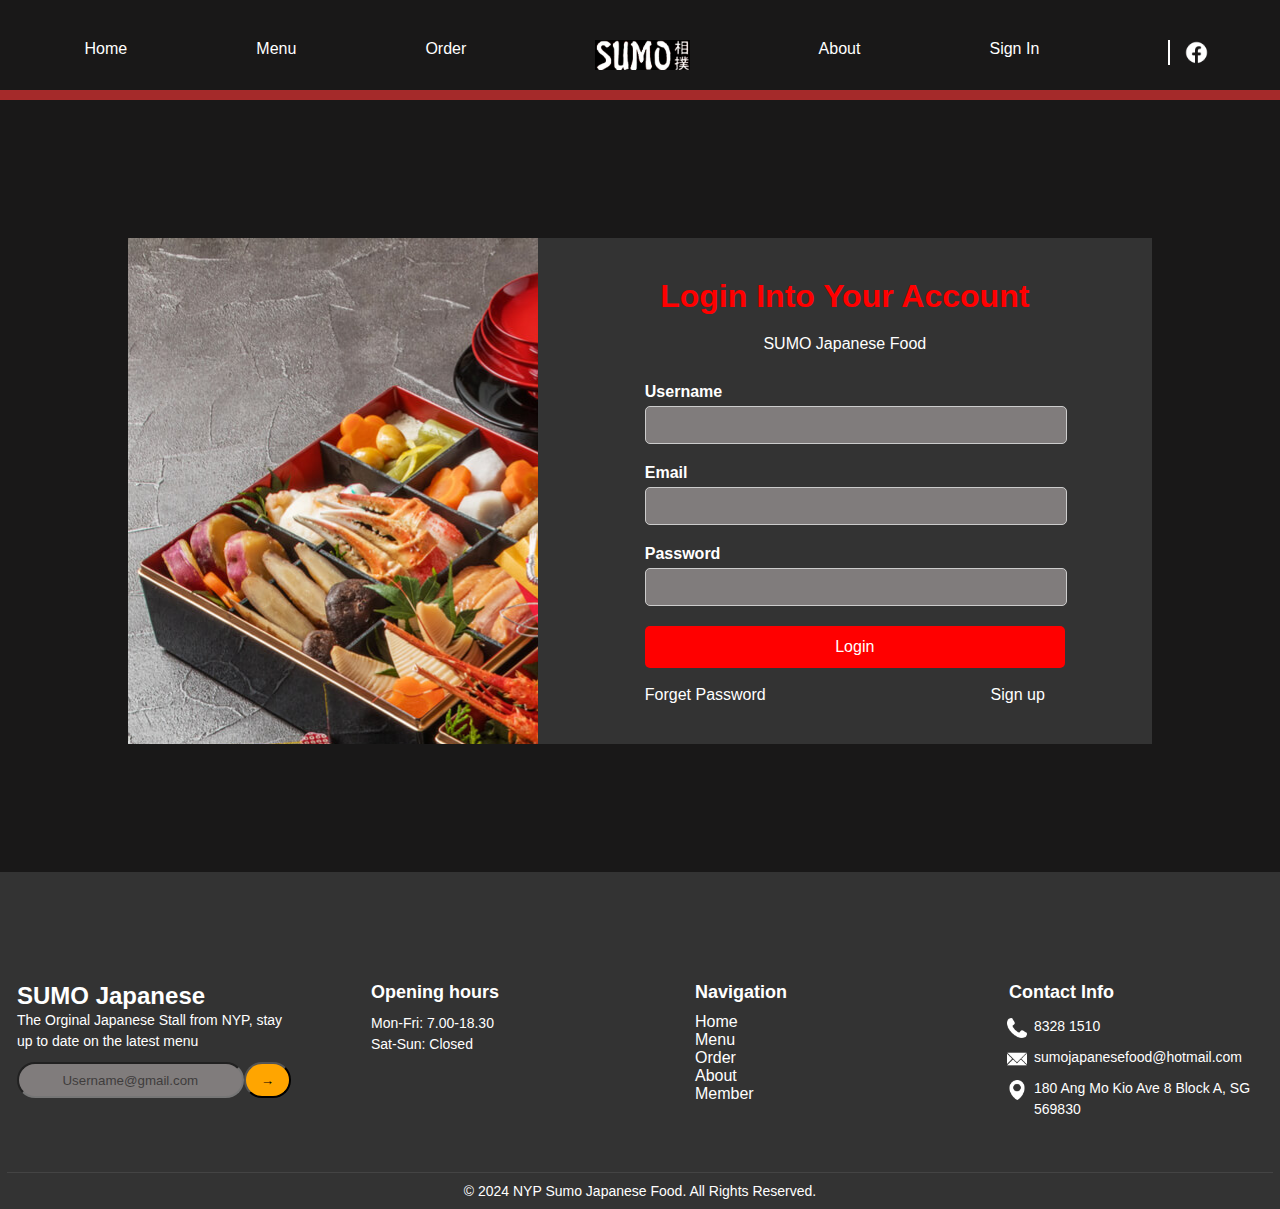
<file: signin.html>
<!DOCTYPE html>
<html lang="en">
<head>
    <meta charset="UTF-8">
    <meta name="viewport" content="width=device-width, initial-scale=1.0">
    <title>SUMO Japanese Food</title>
    <link rel="stylesheet" href="CSS/styles.css">
</head>
<body>
    <nav id="navigation">
            <ul  class="main">
                <li><a href="index.html">Home</a></li>
                <li><a href="foodmenu.html">Menu</a></li>
                <li><a href="order.html">Order</a></li>
                <li><img src="pictures/storename.png" title="store-name" alt="store-name" id="store-name"></li>
                <li><a href="about.html">About</a></li>
                <li><a href="signin.html">Sign In</a></li>
                <li><a href="https://www.facebook.com/SumoJapaneseFood/"><img src="pictures/facebook-new.png" title="facebook" alt="facebook" id="facebook"></a></li>
            </ul>
            <hr>
        </nav>
    <main id="signin" class="signinmain">
        <div class="wrapper">
            <div class="left"></div>
            <div class="right">
                <div class="container">
                    <h1>Login Into Your Account</h1>
                    <p>SUMO Japanese Food</p>
                    <form method="post" action="https://jkorpela.fi/cgi-bin/echo.cgi" >
                        <div class="formgroup">
                            <label>Username</label>
                            <input type="text" id="username" name="username" required>
                        </div>
                        <div class="formgroup">
                            <label>Email</label>
                            <input type="email" id="email" name="email" required>
                        </div>
                        <div class="formgroup">
                            <label>Password</label>
                            <input type="password" id="password" name="password"  minlength="16" required>
                        </div>
                        <div>
                            <input type="submit" value="Login" class="signinbutton">
                        </div>
                    </form>
                    <br>
                    <div id="footersignup">
                        <a href="forget.html" class="signinwords">Forget Password</a>
                        <a href="member.html" class="siginwords">Sign up</a>
                    </div>
                </div>
            </div>
        </div>
    </main>
    <footer>
        <div class="main">
            <div class="footercontent">
                <div class="footersection">
                    <h2 id="footerh3">SUMO Japanese</h2>
                    <p>The Orginal Japanese Stall from NYP, stay up to date on the latest menu</p>
                    <form method="post" action="https://jkorpela.fi/cgi-bin/echo.cgi" >
                        <div id="footeremail">
                            <input name="email" type="email" required id="footerinput" placeholder="Username@gmail.com">
                            <input type="submit"  value="&rarr;" id="footerbutton">
                        </div>
                    </form>
                </div>
                <div class="footersection" id="openingfooter">
                    <h3 id="openingh3">Opening hours</h3>
                    <p>Mon-Fri: 7.00-18.30</p>
                    <p>Sat-Sun: Closed</p>
                </div>
                <div class="footersection" id="navfooter">
                    <h3>Navigation</h3>
                    <ul>
                        <li><a href="index.html">Home</a></li>
                        <li><a href="foodmenu.html">Menu</a></li>
                        <li><a href="order.html">Order</a></li>
                        <li><a href="about.html">About</a></li>
                        <li><a href="signin.html">Member</a></li>
                    </ul>
                </div>
                <div class="footersection" id="detailsfooter">
                    <h3>Contact Info</h3>
                    <div>
                        <img src="pictures/phone-white.png" alt="phone" title="phone">
                        <p>8328 1510</p>
                    </div>
                    <div>
                        <img src="pictures/email-envelope-white-icon.png" alt="email" title="email">
                        <p id="wordwrap">sumojapanesefood@hotmail.com</p>
                    </div>
                    <div>
                        <img src="pictures/location-pointer-white-icon.png" alt="location" title="location">
                        <p>180 Ang Mo Kio Ave 8 Block A,  SG 569830</p>
                    </div>
                </div>
            </div>
            <div class="footerbottom">
                <p>&copy; 2024 NYP Sumo Japanese Food. All Rights Reserved.</p>
            </div>
        </div>
    </footer>
    <script>
        const nav = document.getElementById('navigation');
        const stickyOffset = nav.offsetTop;
        function toggleStickyNav() {
            if (window.pageYOffset >= stickyOffset) {
                nav.classList.add('sticky');
            } else {
                nav.classList.remove('sticky');
            }
        }
        window.onscroll = function() {
            toggleStickyNav();
        };
    </script>
</body>
</html>
</file>
<file: CSS/styles.css>
/* NAVIGATION MENU */
*{
    padding: 0px;
    margin: 0px;
}
nav a{
    display: block;   
    text-align: center;
    text-decoration: none;
    height: 20px; 
}
nav ul{
    display: flex;
    list-style-type: none;
}
html{
    scroll-behavior: smooth;
}
a{
    text-decoration: none
}
ul{
    list-style-type: none;
}
body{
    background-color: #191818;
}
.main {
    font-family: Arial, sans-serif;
    margin-left: auto;
    margin-right: auto;
    max-width: 1266px;
    padding-top: 100px;
}
#navigation ul{
    display: flex;
    flex-wrap: wrap;
    justify-content: space-around;
    min-height: 40px;
    padding: 30px 20px 10px 20px;
}
#navigation a{
    text-decoration: none;
    color: white;
    
}
#navigation{
    background-color: #191818;
    padding: 10px 0;
    transition: top 0.3;
}
#navigation.sticky{
    position: fixed;
    top: 0;
    width: 100%;
    z-index: 1000; 
    box-shadow: 0 2px 5px rgba(0, 0, 0, 0.2); 
}
.sticky{
    position: fixed;
    top: 0;
    width: 100%;
    z-index: 1000;
    border-radius: 20px;
    background-color: #292828; 
}
#store-name{
    height: 30px;
}
#facebook{
    padding-left: 50%;
    height: 25px;
    width: 25px;
    border-left: 2px solid white;
}
/* BANNER */
hr{
    border: 5px solid brown;
}
#banner{
    background-image: url(../pictures/banner.jpg);
    image-rendering: -webkit-optimize-contrast;
    height: 100%;
    background-position: center;
    background-repeat: no-repeat;
    background-size: cover;
    position: relative;
    text-align: center;
}
#homepagebutton{
    border: 3px solid #191818;
    font-size: 20px;
    padding: 10px 25px;
    border-radius: 10px;
    background-color: rgb(234, 120, 21);
    text-align: center;
    font-weight: 700;
    cursor: pointer;
}
div a:link{
    color: white;
}
div a:visited{
    color: white;
}
div a:hover{
    color: yellow;
}
div a:active{
    color: red;
}
/* FRONT ABOUT US PAGE*/
#frontaboutus{
    display: flex;
    padding: 6% 6% 3% 6%;
    color: white;
    background-color: #191818;
}
.box1{
    background-image: url(../pictures/stallbackground.png);
    background-repeat: no-repeat;
    background-size: cover;
}
.box1 img{
    position: relative;
    top: 5%;
    left: 40%;
}
.box2{
    background-color: #cec5b4;
    padding: 95px 140px 0px 140px;
    text-align: justify;
    letter-spacing: 2px;
    font-size: 1.2em;
}
#aboutbutton{
    display: block;
    margin-left: 70%;
    background-color:  rgb(234, 120, 21);
    font-size: 20px;
    padding: 10px 20px;
    max-width: 20%;
    border-radius: 10px;
    text-align: center;
    border: 3px solid grey;
    cursor: pointer;
}
/* SPECIALITIES */
#signature{
    background-color: #191818;
    display: grid;
    grid-gap: 50px;
    grid-template-columns: repeat(2,1fr);
    grid-template-rows: 1fr;
    padding-left: 10%;
}
#signaturebox{
    padding: 0 10% 2% 10%;
}
.signaturecontent{
    width: 100%;
    color: white;
    text-align: center;
    padding-top: 90px;
}
.signaturepic img{
    border-radius: 50px;
}
.signaturepic{
    display: flex;
    justify-content: center;
}
.signaturecontent h1{
    font-size: 2em;
}
.signaturecontent span{
    font-size: 1.2em;
    background-color: brown;
}
#signbutton{
    margin-top: 20px;
    background-color: rgb(216, 103, 4);
    font-size: 20px;
    padding: 5px 20px;
    border-radius: 10px;
    text-align: center;
    cursor: pointer;
}
/* OTHER RECOMMENDATIONS */
#otherreco{
    padding-left: 40px;
    padding: 20px 50px 50px 90px;
    justify-content: center;
    background-color: #191818;
    color: white;
    display: grid;
    grid-template-columns: repeat(3,1fr);
    grid-template-rows: 1fr 5fr;
}
.recotitle{

    margin-top: 20px;
    text-align: center;
    grid-column: 1/ span 3;
    grid-row: 1/span 1;
}
#otherreco img{
    padding-top: 30px;
    width: 90%;
}
.recotag{
    width: 90%;
    display: flex;
    flex-wrap: wrap;
    justify-content: space-between;
    padding-bottom: 20px;
}
.reco:hover{
    background-color: rgb(216, 103, 4);
}
.reco{
    text-align: center;
}
.reco h2, .reco h3{
    padding-left: 20px;
    text-align: justify;
}
/* FOOTER */
footer {
    background-color: #333;
    color: #fff;
    text-align: center;
}
.footercontent {
    max-width: 1266px;
    display: flex;
    flex-wrap: wrap;
    justify-content: space-around;
    margin-bottom: 30px;
}
.footersection {
    flex: 1;
    margin: 10px;
    min-width: 200px;
}
.footersection h3 {
    margin-bottom: 10px;
    font-size: 18px;
}
.footersection p {
    font-size: 14px;
    line-height: 1.5;
    text-align: left;
}
#detailsfooter div{
    padding: 5px;
}
.footersection a img {
    width: 40px;
    margin: 5px;
}
#footerh3{
    text-align: left;
}
#navfooter{
    display: grid;
    grid-template-columns: 1fr;
    grid-template-rows: repeat(5,1fr);
    text-align: left;
    padding-left: 30px;
    max-height: 150px;
}
#detailsfooter img{
    float: left;
    width: 20px;
    margin-left: 5%;
}
#detailsfooter div p{
    margin-left: 40px;
    position: relative;
    bottom: 2px;
}
/* .footersection img{
    width: 45%;
    position: relative;
    right: 26%;
    border-radius: 10px;
    padding-bottom: 5px;
} */
#detailsfooter h3{
    margin-left: 20px;
    margin-bottom: 10px;
    text-align: left;
}
.footerbottom {
    border-top: 1px solid #444;
    padding: 10px;
    font-size: 14px;
}
#openingh3{
    text-align: left;
}
#openingfooter{
    text-align: center;
    padding-left: 60px;
}
#navfooter a{
    font-size: 16px;
}
.footercontent form{
    margin-top: 10px;
}
#footerinput{
    background-color: #807c7c;
    border-radius: 20px;
    text-align: center;
    width: 90%;
    height: 2.4em;
}
#footeremail{
    display: flex;
}
#footerbutton{
    background-color: orange;
    border-radius: 20px;
    padding: 0 15px;
    cursor: pointer;
}
/* Member Registration Form */
#member{
    background-image: url(../pictures/banner.jpg);
    background-repeat: no-repeat;
    background-size: cover;
}
#fieldset{
    margin: 10px;
    margin-left: auto;
    margin-right: auto;
    width: 40%;
    color: white;
    padding-left: 3%;
    padding-right: 3%;
    padding-bottom: 2%;
    background-color: #222;
}
#member h1{
    color: red;
    text-align: center;
    padding-top: 40px;
}
#h3{
    padding-top: 5px;
    text-align: center;
}
form label{
    display: block;
    margin-bottom: 8px;
}
#member fieldset div{
    margin: 30px 15%;
}
label{
    font-weight: bolder;
}
.input{
    border: 1px solid #ccc;
    background-color: #807c7c;
    border-radius: 20px;
    text-align: center;
    width: 400px;
    height: 2.4em;
}
#button{
    text-align: center;
    margin-top: 10%;
}
.button1{
    border-radius: 20px;
    text-align: center;
    width: 30%;
    height: 2.5em;
    position: relative;
    left: 55%;
    background-color: rgb(255, 119, 0);
    cursor: pointer;
}
.button2{
    border-radius: 20px;
    text-align: center;
    margin-bottom: 1%;
    width: 30%;
    position: relative;
    right: 10%;
    height: 2.5em;
    background-color: rgb(255, 209, 169);
    cursor: pointer;
}
::placeholder {
    color: rgb(63, 60, 60);
  }
/* ABOUTUS */
#aboutus {
    padding: 30px;
    background-color: #191818;
    font-family: Arial, Helvetica, sans-serif;
}
#aboutmain{
    font-family: Arial, sans-serif;
    margin-left: auto;
    margin-right: auto;
    max-width: 1266px;
}
#aboutbanner{
    text-align: center;
    background-color: #191818;
    position: relative;
}
#aboutbanner h1{
    color: white;
    isolation: isolate;
    font-size: 2.5em;
    padding: 7% 10% 10% 4%;
}
#aboutbanner::before{
    background-image: url(../pictures/stallpic.jpg);
    background-repeat: no-repeat;
    background-size: cover;
    content: '';
    position: absolute;
    inset: 0;
    filter: blur(5px);
}
.aboutdetails{
    background-color: #333;
    color: white;
    margin: 2% auto;
    border-radius: 10px;
    text-align: left;
    max-height: 350px;
    font-size: 1.1em;
    word-spacing: 1px;
    max-width: 63%;
    padding: 4%;
    display: flex;
}
#contact p, #vision p, #chef p{
    padding: 4%;
    font-size: 1.2em;
    text-align: justify;
    padding-right: 8%;
}
#chef h2, #chef h3{
    padding-left: 4%;
    color: red;
}
#chef p{
    max-width: 900px;
}
.aboutheading{
    color: red;
    size: 9em;
    font-weight: 900;
}
.aboutimg{
    width: 90%;
    height: 90%;
    min-width: 150px;
}
.otheraboutimg{
    width: 50%;
    height: 50%;
    min-width: 150px;
}
#testimonials{
    color: white;
    font-family: Arial, sans-serif;
    margin-left: auto;
    margin-right: auto;
    max-width: 1266px;
}
.section{
    color: white;
    font-size: 2.5em;
    text-align: center;
    margin-top: 8%;
}
#rates{
    display: grid;
    grid-template-columns: repeat(3, 1fr);
    padding-bottom: 10px;
}
.rating{
    margin: 3%;
    padding: 3%;
}
.ratingword{
    position: relative;
    right: 0;
    top: 50px;
    margin: 10px;
}
.profilesetting{
    display: flex;
    padding: 2%;
}
.star{
    color: orange;
    font-size: 1.2em;
}
.rating p{
    padding: 2%;
}   
/* MENU */
#menubanner{
    text-align: center;
    padding: 7%;
    font-size: 2em;
    color: white;
    position: relative;
}
#menubanner::before{
    background-image: url(../pictures/menubackground.jpg);
    background-repeat: no-repeat;
    background-size: cover;
    content:'';
    position:absolute;
    inset: 0;
    filter: blur(8px);
}
#foodbanner{
    font-family: Arial, sans-serif;
    margin-left: auto;
    margin-right: auto;
    max-width: 1266px;
}
#menubanner h1{
    isolation: isolate;
}
.menubar{
    font-family: Arial, sans-serif;
    margin-left: auto;
    margin-right: auto;
    max-width: 1266px;
}
#foodnav{
    margin-left: 8%;
}

#foodnav li{
    padding: 10px 50px;
    margin: 10px;
    color: white;
    border-radius: 30px;
    text-decoration: none;
    list-style-type: none;
}
#foodnav ul{
    display:flex;
    justify-content: flex-start;
}
#foodnav li a:visited{
    color: white;
}
#foodnav li:hover{
    background-color: red;
}
#heading{
    color: white;
    margin: 50px 0 5px 9%;
    font-size: 2em;
}
#all{
    background-color: rgb(214, 13, 13);
}
.grey{
    background-color: rgb(92, 89, 89);
}
#menupic{
    padding-left: 40px;
    padding: 20px 50px 50px 90px;
    justify-content: center;
    background-color:#191818;
    color: white;
}
.flex{
    display: grid;
    grid-template-columns: repeat(4,1fr);
    grid-gap: 40px;
    margin-bottom: 6%;
}
.food img{
    padding-top: 30px;
    width: 80%;
}
#sides,#rice,#hotplate,#noodles{
    font-size: 2em;
}
.sidetag{
    width: 90%;
    display: flex;
    justify-content: space-between;
    padding-bottom: 40px;
}
.menutag{
    width: 90%;
    display: flex;
    justify-content: space-between;
    padding-bottom: 20px;
}
.food:hover{
    background-color: rgb(216, 103, 4);
}
.food{
    background-color: grey;
    border-radius: 20px;
    text-align: center;
}
.food h2, .food h3{
    padding-left: 20px;
    text-align: justify;
}
#arrowup{
    position: fixed;
    left: 96%;
    bottom: 3%;
}
#arrowup img{
    width: 70%;
}
/* order */
#order{
    background-image: url(../pictures/banner.jpg);
    background-repeat: no-repeat;
    background-size: cover;
}
.ordermain{
    font-family: Arial, sans-serif;
    margin-left: auto;
    margin-right: auto;
    max-width: 1266px;
}
#order h1{
    color: red;
    text-align: center;
    padding-top: 40px;
}
.h3{
    padding-top: 5px;
    text-align: center;
}
.orderflex{
    display: flex;
    margin: 1% 5% 5% 5%;
}
.orderflex div{
    padding-left: 18%;
}
.labelorder{
    font-size: 1.1em;
}
.comments{
    background-color: #807c7c;
    border-radius: 20px;
    width: 78%;
    border: 1px solid #ccc;
}
.marginleft{
    margin-left: 20%;
    margin-bottom: 5%;
}
.inputorder{
    padding: 5%;
    min-width: 125%;
    background-color: #807c7c;
    border-radius: 20px;
    border: 1px solid #ccc;
}
.quantity{
    padding: 7%;
    width: 20%;
    background-color: #807c7c;
    border-radius: 20px;
}
.flexquan{
    position: relative;
    top: 28px;
}
#order fieldset{
    position: relative;
    margin: 10px;
    margin-left: auto;
    margin-right: auto;
    width: 40%;
    color: white;
    padding-bottom: 2%;
    background-color: #222;
}
#button1{
    background-color: orange;
    cursor: pointer;
}
#button2{
    background-color: rgb(255, 209, 169);
    cursor: pointer;
}
.button{
    margin: 10px 0;
    position: relative;
    left: 49%;
    border-radius: 20px;
    padding: 5px 30px;
}
#order form{
    margin-left: auto;
    margin-right: auto;
}
/* SIGN IN */
#signin {
    font-family: Arial, sans-serif;
    display: flex;
    justify-content: center;
    margin: 10%;
}
#footersignup{
    display: flex;
    justify-content: space-between;
}
.wrapper {
    width: 1266px;
    display: flex;
}
.left {
    flex: 0.4; 
    display: flex;
    font-size: 24px;
    background-image: url(../pictures/banner.jpg);
}
.right {
    flex: 0.6; 
    display: flex;
    justify-content: center;
    background-color: #333333;
}
.container {
    padding: 40px;
    max-width: 400px;
    width: 100%;
    text-align: center;
}
.container h1 {
    margin-bottom: 20px;
    color: red;
}
.container p {
    font-size: 16px;
    color: white;
    margin-bottom: 30px;
}
.formgroup input{
    background-color: #807c7c;
}
.formgroup {
    margin-bottom: 20px;
    text-align: left;
}
.formgroup label {
    display: block;
    margin-bottom: 5px;
    color: #ffffff;
}
.formgroup input {
    width: 100%;
    padding: 10px;
    border: 1px solid #ccc;
    border-radius: 5px;
    font-size: 14px;
}
.signinbutton {
    background-color: red;
    color: white;
    padding: 12px 20px;
    border: none;
    border-radius: 5px;
    cursor: pointer;
    font-size: 16px;
    width: 105%;
}
.signinbutton:hover {
    background-color: #0056b3;
}
.signinmain{
    font-family: Arial, sans-serif;
    margin-left: auto;
    margin-right: auto;
    max-width: 1266px;
}
@media screen and (max-width: 480px){
    #index{
        max-width: 480px;
    }
    #frontaboutus{
        flex-direction: column;
    }
    #banner img{
        width: 50%;
    }
    #frontaboutus{
        margin-left: auto;
        margin-right: auto;
        padding: 10%;
    }
    #orderbutton, #aboutbutton, #signbutton {
        text-align: center;
    }
    .box{
        flex: 1 1 100%;
    }
    #homepagebutton{
        max-width: 15%;
        font-size: 70%;
        border: 2px solid black;
    }
    .box1 img{
        width: 20%;
        height: 30%;
    }
    .box2{
        padding: 10%;
        font-size: 13px;
    }
    #aboutbutton{
        padding: 10px 20px 10px 5px;
        font-size: 80%;
        max-width: 6%;
    }
    .signaturecontent{
        font-size: 60%;
        padding: 0;
        flex-wrap: wrap;
    }
    .signaturepic img{
        margin-top: 40px;
        width: 100%;
        height: 70%;
    }
    #signbutton{
        font-size: 100%;
        max-width: 30%;
    }
    #signature{
        padding: 10% 0;
        margin-left: auto;
        margin-right: auto;
    }
    #otherreco{
        padding: 0 10px 0 20px;
        margin-left: auto;
        margin-right: auto;
        max-height: 300px;
    }
    .recotitle h1{
        font-size: 20px;
    }
    .reco img{
        max-width: 100px;
        min-width: 100px;
    }
    .reco h2{
        font-size: 60%;
    }
    .reco{
        max-height: 70%;
    }
    #order fieldset{
        width: 80%;
        margin-left: auto;
        margin-right: auto;
    }
    .inputorder{
        width: 40%;
    }
    .input{
        width: 180px;
    }
    #fieldset{
        font-size: 60%;
    }
    #orderform h1{
        padding-top: 0%;
    }
    #orderbutton{
        position: relative;
        right: 47%;
    }
    .ordermain{
        padding-top: 10%;
    }
    .footercontent{
        padding: 0 10%;
        margin-left: auto;
        margin-right: auto;
    }
    #foodbanner{
        font-size: 80%;
    }
    #menubanner{
        min-height: 100px;
    }
    #openingfooter{
        padding-left: 0;
    }
    #navfooter{
        padding-left: 0;
    }
    #detailsfooter{
        padding-left: 0;
    }
    #foodmenu{
        max-width: 480px;
    }
    #menupic{
        font-size: 70%;
    }
    #foodnav ul{
        display: flex;
        flex-wrap: wrap;
        justify-content: center;
        max-width: 480px;
        margin-left: auto;
        margin-right: auto;
    }
    .labelorder{
        font-size: 90%;
    }
    .flexquan input{
        width: 40%;
    }
    .flex{
        display: flex;
        flex-wrap: wrap;
    }
    .food{
        max-width: 90%;
    }
    .menutag{
        font-size: 90%;
    }
    #arrowup img{
        width: 10%;
        position: fixed;
        right: 10%;
        bottom: 5%;
    }
    .wrapper{
        display: grid;
        grid-template-columns: 1fr;
    }    
    .left{
        max-height: 50px;
    }
    #fieldset{
        padding: 20%;
    }
    .aboutdetails{
        display: flex;
        justify-content: center;
        flex-wrap: wrap;
        font-size: 70%;
    }
    #contactimg img{
        height: 70%;
        width: 90%;
    }
    #contactimg{
        max-width: 75%;
    }
    .aboutimg{
        padding: 2%;
    }
    #testimonials{
        font-size: 70%;
    }
    #rates{
        display: flex;
        flex-wrap: wrap;
        max-width: 85%;
        margin-left: auto;
        margin-right: auto;
    }
    .otheraboutimg img{
        height: 0px;
    }
    #foodnav{
        max-width: 100%;
        margin-left: auto;
        margin-right: auto;
    }
    .profilesetting img{
        width: 20px;
    }
    #store-name{
        width: 0px;
    }
    #facebook{
        border: 0;
        width: 0;
    }
    #mainmenu li{
        padding: 0 4px;
    }
    #member fieldset div{
        margin: 0;
    }
    #fieldset .input{
        margin: 10px;
        width: 90%;
    }
    .aboutimg{
        min-width: 45%;
    }
    #fieldset #button{
        margin: 10%;
    }
    .button2{
        width: 50px;
        position: relative;
        right: 55px;

    }
    .button1{
        width: 50px;
        position: relative;
        right: 0;
    }
}
@media screen and (min-width: 538px) and (max-width: 750px) {
    #index{
        max-width: 538px;
    }
    #frontaboutus{
        flex-direction: column;
    }
    #banner img{
        width: 50%;
    }
    #frontaboutus{
        margin-left: auto;
        margin-right: auto;
        padding: 10%;
    }
    #orderbutton, #aboutbutton, #signbutton {
        text-align: center;
    }
    .box{
        flex: 1 1 100%;
    }
    #homepagebutton{
        max-width: 15%;
        font-size: 70%;
        border: 2px solid black;
    }
    .box1 img{
        width: 20%;
        height: 30%;
    }
    .box2{
        padding: 10%;
        font-size: 13px;
    }
    #aboutbutton{
        padding: 10px 20px 10px 5px;
        font-size: 80%;
        max-width: 6%;
    }
    .signaturecontent{
        font-size: 60%;
        padding: 0;
        flex-wrap: wrap;
    }
    .signaturepic img{
        margin-top: 40px;
        width: 100%;
        height: 70%;
    }
    #signbutton{
        font-size: 100%;
        max-width: 30%;
    }
    #signature{
        padding: 10% 0;
        margin-left: auto;
        margin-right: auto;
    }
    #otherreco{
        padding: 0 10px 0 20px;
        margin-left: auto;
        margin-right: auto;
        max-height: 300px;
    }
    .recotitle h1{
        font-size: 20px;
    }
    .reco img{
        max-width: 100px;
        min-width: 100px;
    }
    .reco h2{
        font-size: 60%;
    }
    .reco{
        max-height: 70%;
    }
    #order fieldset{
        width: 80%;
        margin-left: auto;
        margin-right: auto;
    }
    .inputorder{
        width: 40%;
    }
    .input{
        width: 180px;
    }
    #fieldset{
        font-size: 60%;
    }
    #orderform h1{
        padding-top: 0%;
    }
    #orderbutton{
        position: relative;
        right: 47%;
    }
    .ordermain{
        padding-top: 10%;
    }
    .footercontent{
        padding: 0 10%;
        margin-left: auto;
        margin-right: auto;
    }
    #foodbanner{
        font-size: 80%;
    }
    #menubanner{
        min-height: 100px;
    }
    #openingfooter{
        padding-left: 0;
    }
    #navfooter{
        padding-left: 0;
    }
    #detailsfooter{
        padding-left: 0;
    }
    #foodmenu{
        max-width: 480px;
    }
    #menupic{
        font-size: 70%;
    }
    #foodnav ul{
        display: flex;
        flex-wrap: wrap;
        justify-content: center;
        max-width: 480px;
        margin-left: auto;
        margin-right: auto;
    }
    .labelorder{
        font-size: 90%;
    }
    .flexquan input{
        width: 40%;
    }
    .flex{
        display: flex;
        flex-wrap: wrap;
    }
    .food{
        max-width: 90%;
    }
    .menutag{
        font-size: 90%;
    }
    #arrowup img{
        width: 10%;
        position: fixed;
        right: 10%;
        bottom: 5%;
    }
    .wrapper{
        display: grid;
        grid-template-columns: 1fr;
    }    
    .left{
        max-height: 50px;
    }
    #fieldset{
        padding: 20%;
    }
    .aboutdetails{
        display: flex;
        justify-content: center;
        flex-wrap: wrap;
        font-size: 70%;
    }
    #contactimg img{
        height: 70%;
        width: 90%;
    }
    #contactimg{
        max-width: 75%;
    }
    .aboutimg{
        padding: 2%;
    }
    #testimonials{
        font-size: 70%;
    }
    #rates{
        display: flex;
        flex-wrap: wrap;
        max-width: 85%;
        margin-left: auto;
        margin-right: auto;
    }
    .otheraboutimg img{
        height: 0px;
    }
    #foodnav{
        max-width: 100%;
        margin-left: auto;
        margin-right: auto;
    }
    .profilesetting img{
        width: 20px;
    }
    #store-name{
        width: 100px;
    }
    #mainmenu li{
        padding: 0 4px;
    }
    #member fieldset div{
        margin: 0;
    }
    #fieldset .input{
        margin: 10px;
        width: 90%;
    }
    .aboutimg{
        min-width: 45%;
    }
    #fieldset #button{
        margin: 10%;
    }
    .button2{
        width: 50px;
        position: relative;
        right: 55px;

    }
    .button1{
        width: 50px;
        position: relative;
        right: 0;
    }
}
@media screen and (min-width: 750px) and (max-width: 1030px) {
    #index{
        max-width: 1030px;
        margin-left: auto;
        margin-right: auto;
    }
    #frontaboutus{
        flex-direction: column;
    }
    #banner img{
        width: 50%;
    }
    #frontaboutus{
        margin-left: auto;
        margin-right: auto;
        padding: 10%;
    }
    #orderbutton, #aboutbutton, #signbutton {
        text-align: center;
    }
    .box{
        flex: 1 1 100%;
    }
    #homepagebutton{
        max-width: 15%;
        font-size: 70%;
        border: 2px solid black;
    }
    .box1 img{
        width: 20%;
        height: 30%;
    }
    .box2{
        padding: 10%;
        font-size: 20px;
    }
    #aboutbutton{
        padding: 10px 20px 10px 5px;
        font-size: 80%;
        max-width: 6%;
    }
    .signaturecontent{
        font-size: 85%;
        padding: 0;
        flex-wrap: wrap;
    }
    .signaturepic img{
        margin-top: 20px;
        width: 60%;
        height: 80%;
    }
    #signbutton{
        font-size: 100%;
        max-width: 30%;
    }
    #signature{
        padding: 10px 0;
        margin-left: auto;
        margin-right: auto;
    }
    #otherreco{
        padding: 0 10px 0 20px;
        margin-left: auto;
        margin-right: auto;
        max-height: 500px;
    }
    .recotitle h1{
        font-size: 20px;
    }
    .reco img{
        max-width: 200px;
        min-width: 200px;
    }
    .reco h2{
        font-size: 70%;
    }
    .reco{
        max-height: 70%;
    }
    #order fieldset{
        width: 80%;
        margin-left: auto;
        margin-right: auto;
    }
    .inputorder{
        width: 40%;
    }
    .input{
        width: 180px;
    }
    #fieldset{
        font-size: 80%;
    }
    #orderform h1{
        padding-top: 0%;
    }
    #orderbutton{
        position: relative;
        right: 30%;
    }
    .ordermain{
        padding-top: 10%;
    }
    .footercontent{
        padding: 0 10%;
        margin-left: auto;
        margin-right: auto;
    }
    #foodbanner{
        font-size: 80%;
    }
    #menubanner{
        min-height: 100px;
    }
    #openingfooter{
        padding-left: 0;
    }
    #navfooter{
        padding-left: 0;
    }
    #detailsfooter{
        padding-left: 0;
    }
    #foodmenu{
        max-width: 750px;
    }
    #menupic{
        font-size: 80%;
    }
    #foodnav ul{
        display: flex;
        flex-wrap: wrap;
        justify-content: center;
        max-width: 750px;
        margin-left: auto;
        margin-right: auto;
    }
    .labelorder{
        font-size: 90%;
    }
    .flexquan input{
        width: 40%;
    }
    .flex{
        display: flex;
        flex-wrap: wrap;
    }
    .food{
        max-width: 90%;
    }
    .menutag{
        font-size: 95%;
    }
    #arrowup img{
        width: 10%;
        position: fixed;
        right: 10%;
        bottom: 5%;
    }
    .wrapper{
        display: grid;
        grid-template-columns: 1fr;
    }    
    .left{
        max-height: 50px;
    }
    #fieldset{
        padding: 7%;
    }
    .aboutdetails{
        display: flex;
        justify-content: center;
        flex-wrap: wrap;
        font-size: 75%;
    }
    #contactimg img{
        height: 40%;
        width: 90%;
    }
    .aboutdetails{
        min-height: 400px;
    }
    #contactimg{
        max-width: 75%;
    }
    .aboutimg{
        padding: 1%;
    }
    #testimonials{
        font-size: 70%;
    }
    #rates{
        display: flex;
        flex-wrap: wrap;
        max-width: 85%;
        margin-left: auto;
        margin-right: auto;
    }
    .otheraboutimg img{
        max-height: 200px;
    }
    #foodnav{
        max-width: 100%;
        margin-left: auto;
        margin-right: auto;
    }
    .profilesetting img{
        width: 20px;
    }
    #store-name{
        width: 60px;
    }
    #mainmenu li{
        padding: 0 4px;
    }
    #signin{
        margin: 20%;
    }
    #member fieldset div{
        margin: 0;
    }
    #fieldset .input{
        margin: 10px;
        width: 90%;
    }
    .aboutimg{
        min-width: 45%;
    }
    #fieldset #button{
        margin: 10%;
    }
    .button2{
        width: 80px;
    }
    .button1{
        width: 80px;
        
    }
}
</file>
